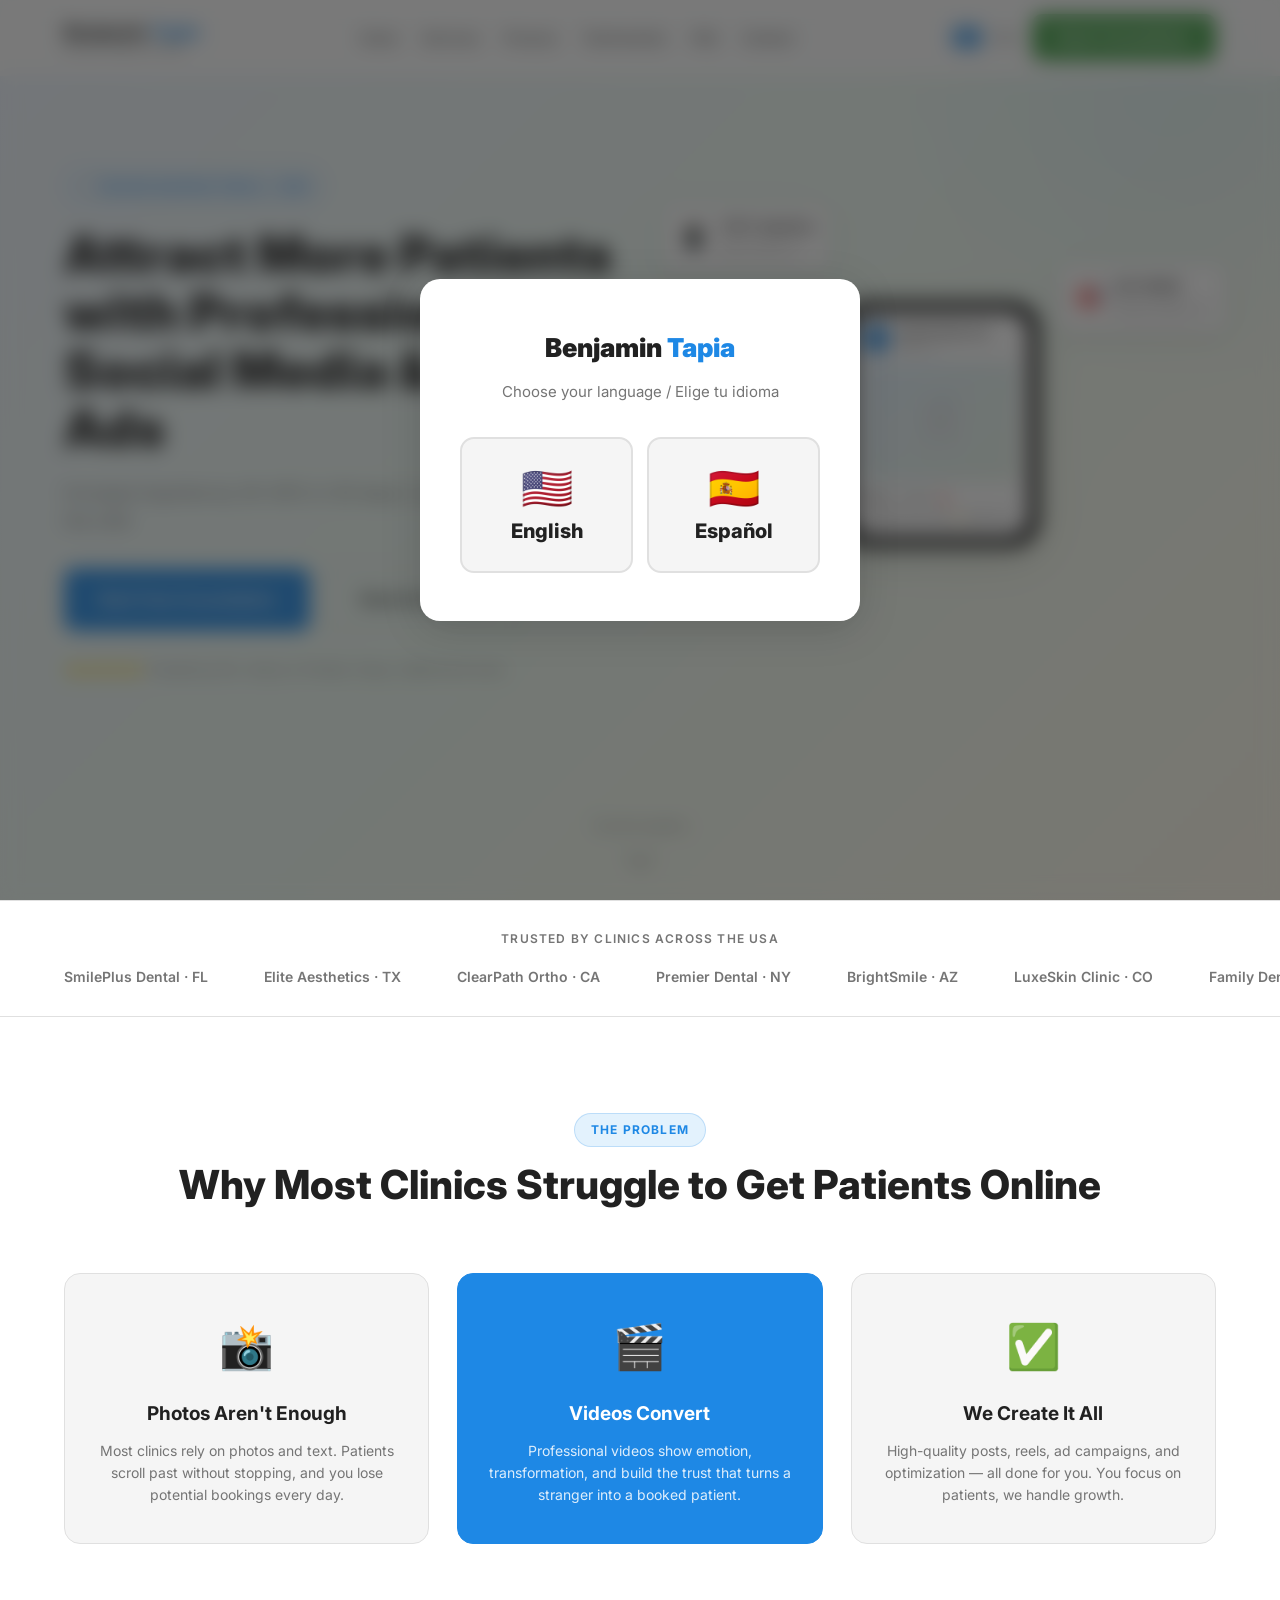
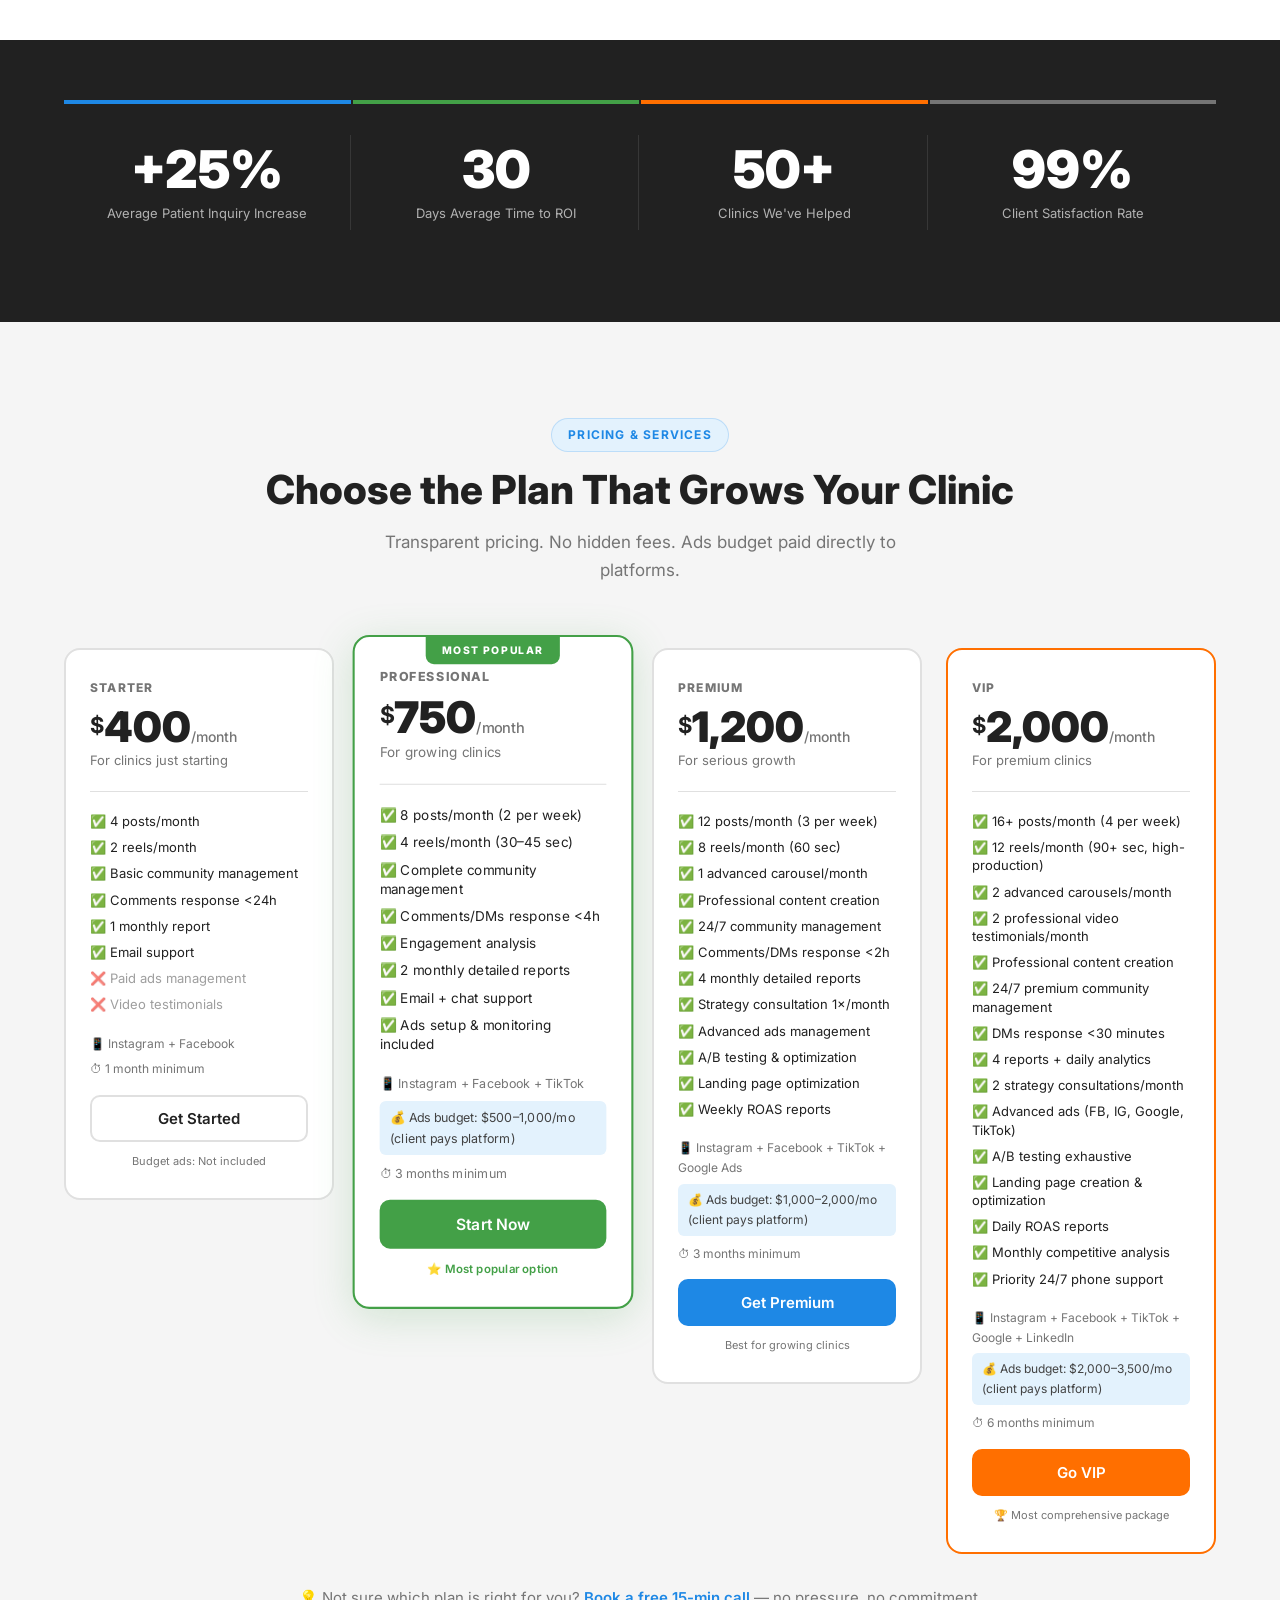
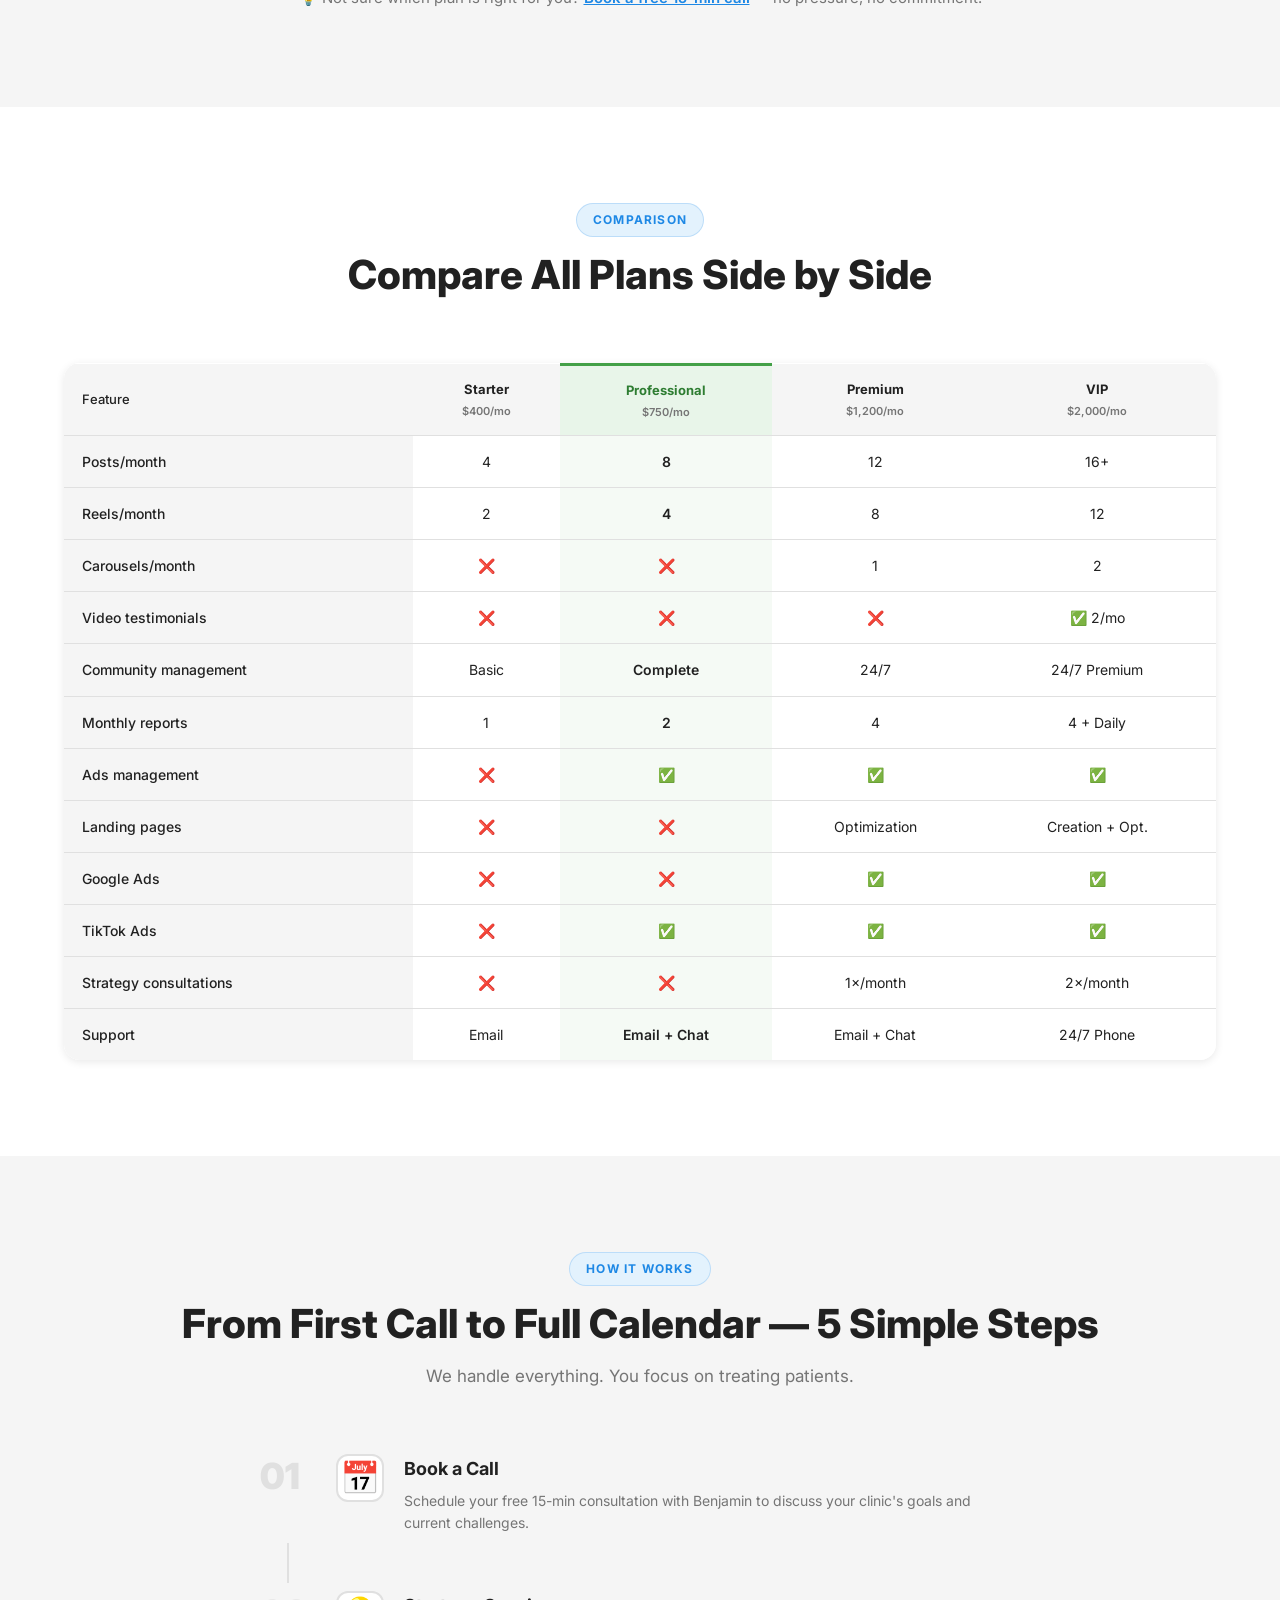
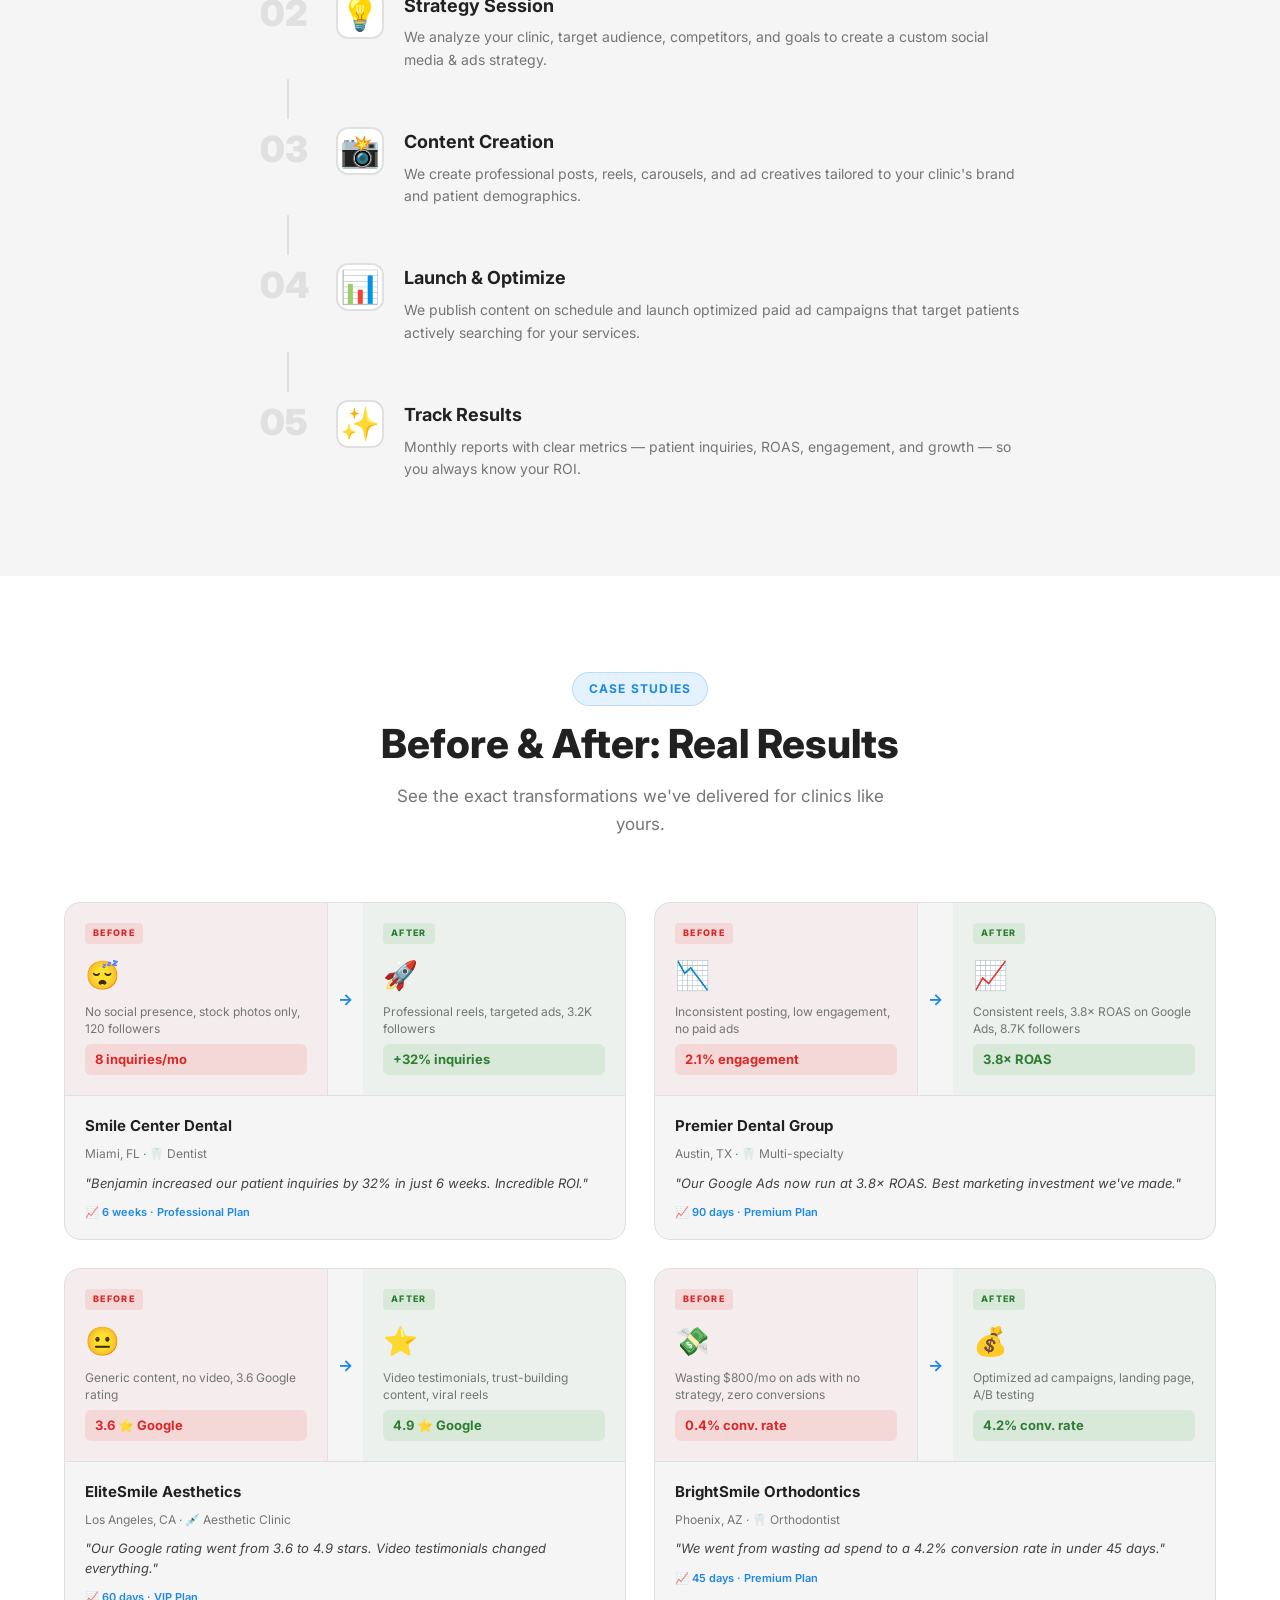
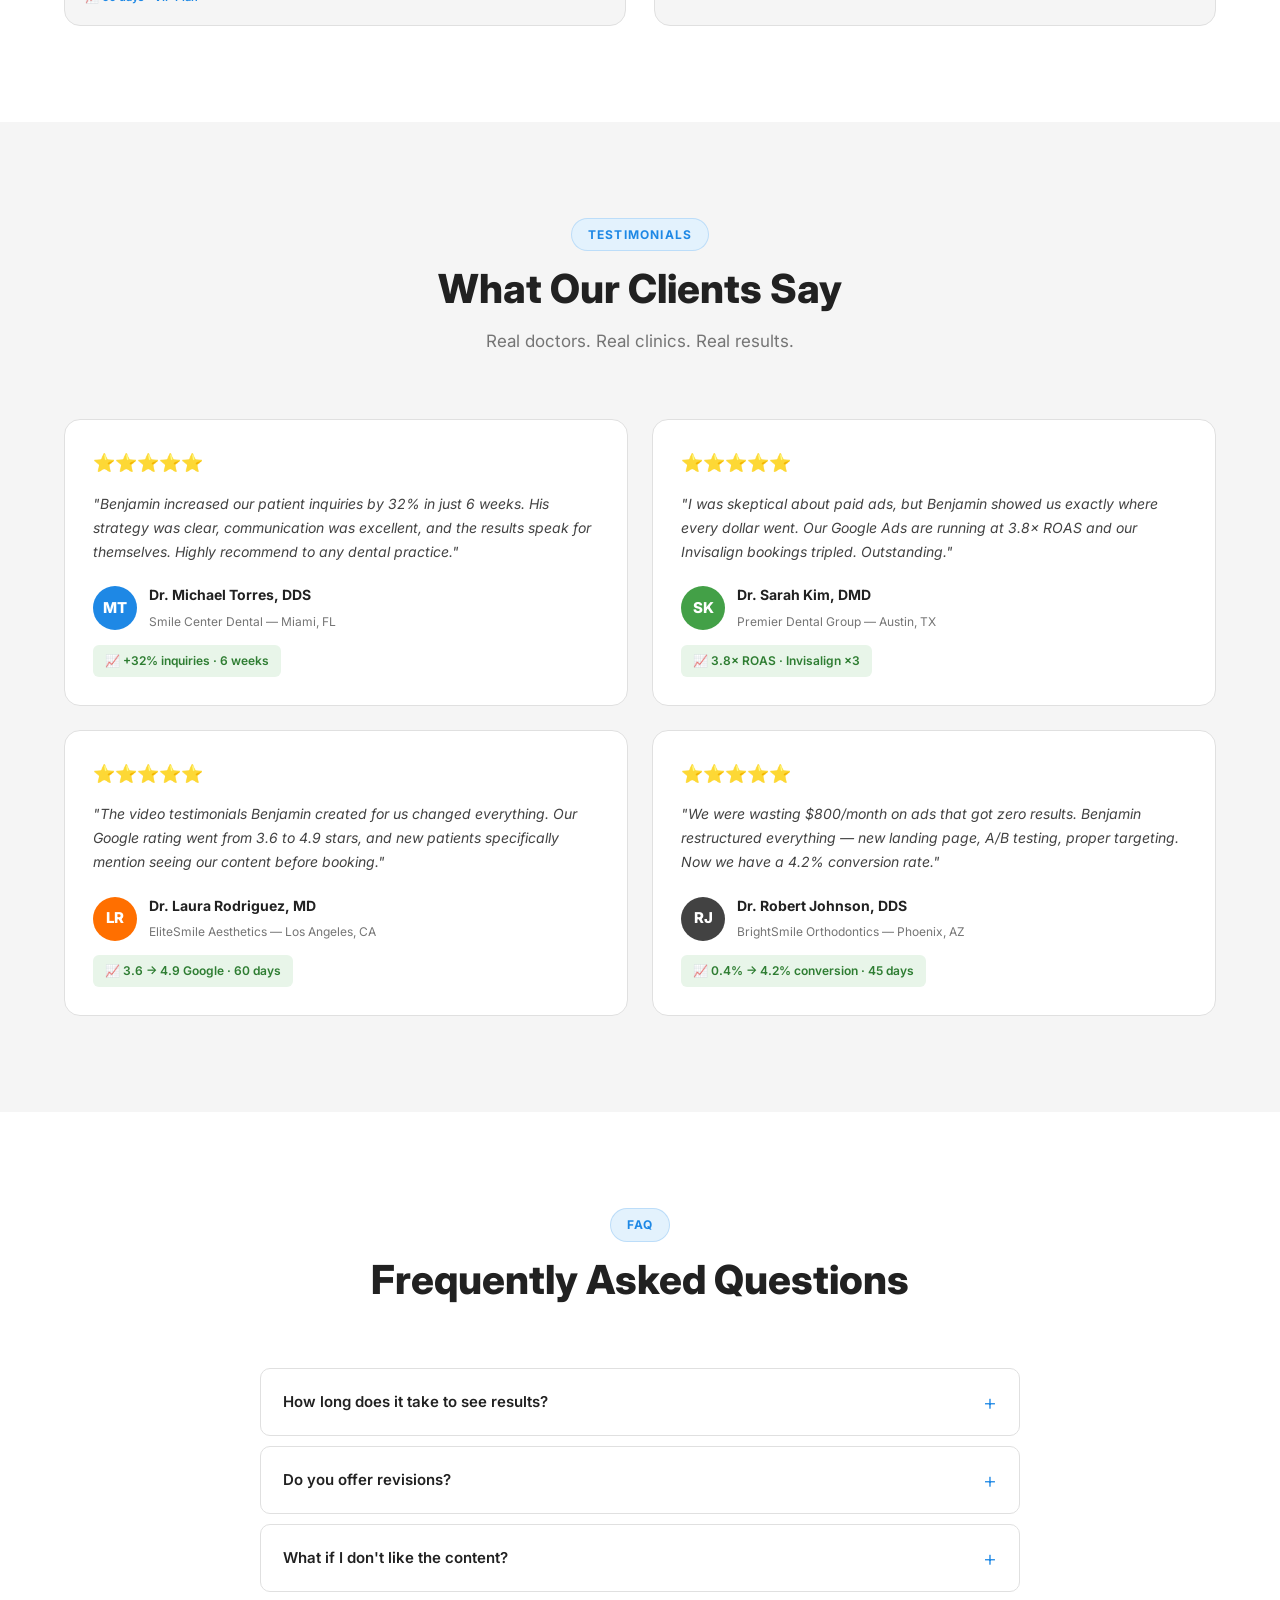
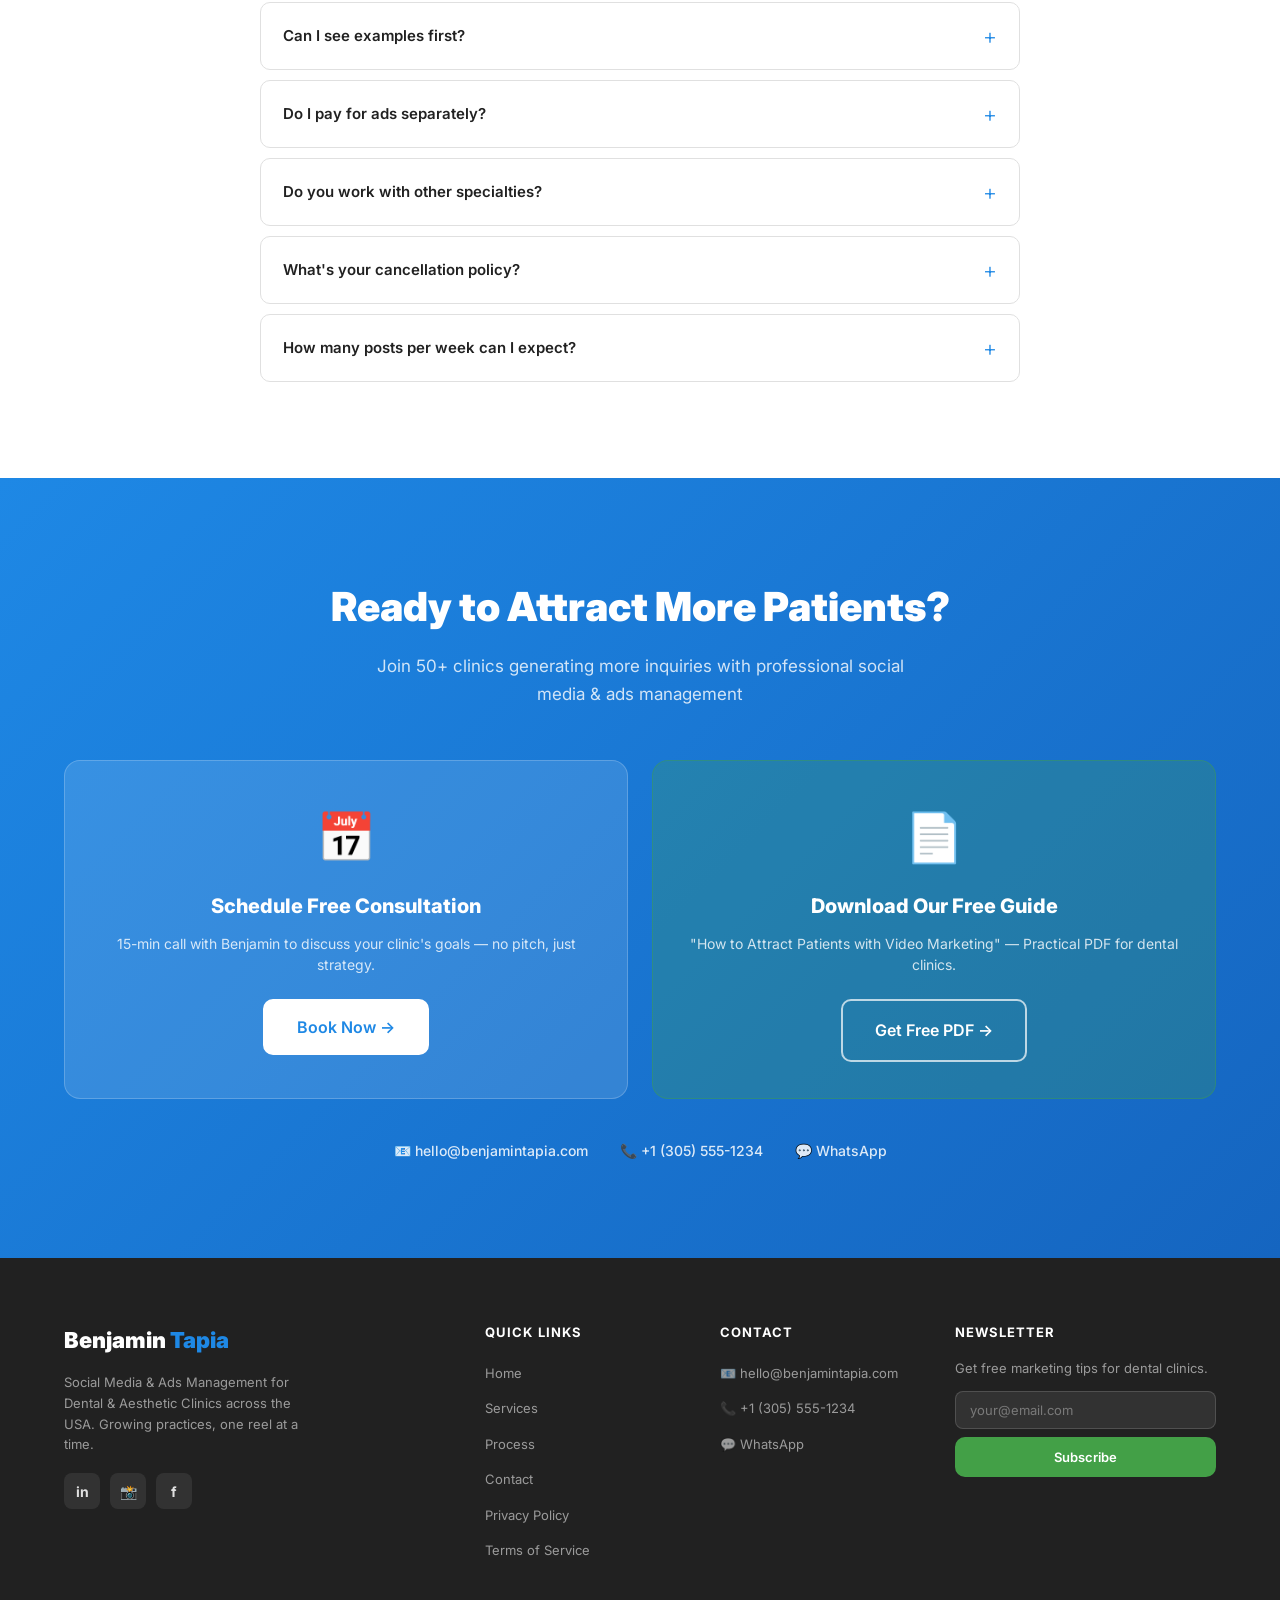
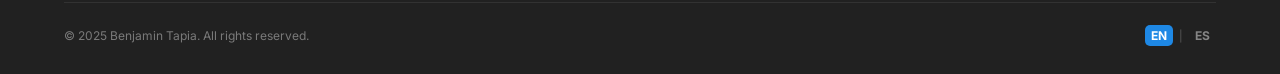
<file: index.html>
<!DOCTYPE html>
<html lang="en">
<head>
  <meta charset="UTF-8" />
  <meta name="viewport" content="width=device-width, initial-scale=1.0" />
  <title>Benjamin Tapia | Social Media & Ads Management for Clinics</title>
  <meta name="description" content="Professional social media management and paid ads for dental & aesthetic clinics in USA. Increase patient inquiries by 25-30% in 30 days." />
  <meta name="keywords" content="dental marketing, social media management, paid ads, dental clinic, aesthetic clinic, USA, Facebook ads, Instagram ads, Google ads" />
  <meta property="og:title" content="Benjamin Tapia | Social Media & Ads for Dental Clinics" />
  <meta property="og:description" content="Increase patient inquiries by 25-30% in 30 days. Professional social media & paid ads for dental and aesthetic clinics." />
  <meta property="og:type" content="website" />
  <!-- Google Analytics placeholder -->
  <script async src="https://www.googletagmanager.com/gtag/js?id=GA_MEASUREMENT_ID"></script>
  <script>window.dataLayer=window.dataLayer||[];function gtag(){dataLayer.push(arguments);}gtag('js',new Date());gtag('config','GA_MEASUREMENT_ID');</script>
  <link rel="preconnect" href="https://fonts.googleapis.com" />
  <link rel="preconnect" href="https://fonts.gstatic.com" crossorigin />
  <link href="https://fonts.googleapis.com/css2?family=Inter:wght@400;500;600;700;800;900&display=swap" rel="stylesheet" />
  <link rel="stylesheet" href="styles.css" />
</head>
<body>

  <!-- ===== LANGUAGE MODAL ===== -->
  <div id="langModal" class="lang-modal" role="dialog" aria-modal="true">
    <div class="lang-modal-card">
      <div class="lang-modal-logo">Benjamin <span class="accent">Tapia</span></div>
      <p class="lang-modal-sub">Choose your language / Elige tu idioma</p>
      <div class="lang-options">
        <button class="lang-option" data-lang="en">
          <span class="lang-flag">🇺🇸</span>
          <span class="lang-native">English</span>
        </button>
        <button class="lang-option" data-lang="es">
          <span class="lang-flag">🇪🇸</span>
          <span class="lang-native">Español</span>
        </button>
      </div>
    </div>
  </div>

  <!-- ===== CALENDLY MODAL ===== -->
  <div id="calendlyModal" class="cal-modal" style="display:none">
    <div class="cal-overlay" id="calOverlay"></div>
    <div class="cal-card">
      <button class="cal-close" id="calClose">✕</button>
      <h3 data-i18n="cal.title">Book Your Free 15-Min Consultation</h3>
      <p data-i18n="cal.sub">Schedule a call with Benjamin to discuss your clinic's goals.</p>
      <div class="cal-embed">
        <!-- Replace YOUR_CALENDLY_URL with your actual Calendly link -->
        <div class="cal-placeholder">
          <div class="cal-icon">📅</div>
          <p data-i18n="cal.placeholder">Click below to open Calendly</p>
          <a href="https://calendly.com/benjaminatapia" target="_blank" class="btn btn-green btn-lg" data-i18n="cal.open">Open Calendly →</a>
        </div>
      </div>
    </div>
  </div>

  <!-- ===== NAVBAR ===== -->
  <nav id="navbar">
    <div class="nav-container">
      <a href="#home" class="nav-logo">
        Benjamin <span class="accent">Tapia</span>
        <span class="nav-logo-sub" data-i18n="nav.logoSub">Social Media & Ads</span>
      </a>
      <ul class="nav-links" id="navLinks">
        <li><a href="#home" data-i18n="nav.home">Home</a></li>
        <li><a href="#services" data-i18n="nav.services">Services</a></li>
        <li><a href="#process" data-i18n="nav.process">Process</a></li>
        <li><a href="#testimonials" data-i18n="nav.testimonials">Testimonials</a></li>
        <li><a href="#faq">FAQ</a></li>
        <li><a href="#contact" data-i18n="nav.contact">Contact</a></li>
      </ul>
      <div class="nav-right">
        <div class="lang-toggle">
          <button class="lang-toggle-btn active" data-lang="en">EN</button>
          <span>|</span>
          <button class="lang-toggle-btn" data-lang="es">ES</button>
        </div>
        <button class="btn btn-green" id="navCta" data-i18n="nav.cta">Book Consultation</button>
      </div>
      <button class="hamburger" id="hamburger"><span></span><span></span><span></span></button>
    </div>
  </nav>

  <!-- ===== HERO ===== -->
  <section id="home" class="hero">
    <div class="hero-bg"></div>
    <div class="container hero-inner">
      <div class="hero-text">
        <div class="hero-badge animate-fade-up" data-i18n="hero.badge">🦷 Dental & Aesthetic Clinics — USA</div>
        <h1 class="animate-fade-up delay-1" data-i18n="hero.h1">Attract More Patients with Professional Social Media &amp; Paid Ads</h1>
        <p class="hero-sub animate-fade-up delay-2" data-i18n="hero.sub">Increase inquiries by 25-30% in 30 days | Join 50+ clinics across the USA</p>
        <div class="hero-ctas animate-fade-up delay-3">
          <button class="btn btn-blue btn-lg open-cal" data-i18n="hero.cta1">Start Free Consultation</button>
          <a href="#portfolio" class="btn btn-outline btn-lg" data-i18n="hero.cta2">View Our Results</a>
        </div>
        <div class="hero-trust animate-fade-up delay-4">
          <span>⭐⭐⭐⭐⭐</span>
          <span data-i18n="hero.trust">Trusted by 50+ clinics in Florida, Texas, California & more</span>
        </div>
      </div>
      <div class="hero-visual animate-fade-up delay-2">
        <div class="hero-card-stack">
          <div class="hero-card hc-1">
            <div class="hc-icon">📱</div>
            <div class="hc-text">
              <strong data-i18n="hero.card1t">+32% Inquiries</strong>
              <span data-i18n="hero.card1s">Smile Center, FL</span>
            </div>
          </div>
          <div class="hero-card hc-2">
            <div class="hc-icon">🎯</div>
            <div class="hc-text">
              <strong data-i18n="hero.card2t">3.8× ROAS</strong>
              <span data-i18n="hero.card2s">Premier Dental, TX</span>
            </div>
          </div>
          <div class="hero-card hc-3">
            <div class="hc-icon">⚡</div>
            <div class="hc-text">
              <strong data-i18n="hero.card3t">Results in 14 days</strong>
              <span data-i18n="hero.card3s">EliteSmile, CA</span>
            </div>
          </div>
          <div class="hero-main-visual">
            <div class="phone-mockup">
              <div class="phone-screen">
                <div class="ig-post">
                  <div class="ig-header">
                    <div class="ig-avatar">BT</div>
                    <div>
                      <div class="ig-name">benjamintapia.ads</div>
                      <div class="ig-location">Miami, FL</div>
                    </div>
                  </div>
                  <div class="ig-image">🦷</div>
                  <div class="ig-actions">❤️ 247 &nbsp; 💬 38 &nbsp; 🔖</div>
                  <div class="ig-caption" data-i18n="hero.igCaption">Transform your smile ✨ Book now!</div>
                </div>
              </div>
            </div>
          </div>
        </div>
      </div>
    </div>
    <div class="scroll-indicator">
      <span data-i18n="hero.scroll">Scroll to explore</span>
      <div class="chevron-down"></div>
    </div>
  </section>

  <!-- ===== SOCIAL PROOF BAND ===== -->
  <div class="trust-band">
    <div class="container">
      <p class="trust-label" data-i18n="trust.label">Trusted by clinics across the USA</p>
      <div class="trust-logos">
        <span>SmilePlus Dental · FL</span>
        <span>Elite Aesthetics · TX</span>
        <span>ClearPath Ortho · CA</span>
        <span>Premier Dental · NY</span>
        <span>BrightSmile · AZ</span>
        <span>LuxeSkin Clinic · CO</span>
        <span>Family Dental Care · FL</span>
        <span>SmilePlus Dental · FL</span>
        <span>Elite Aesthetics · TX</span>
        <span>ClearPath Ortho · CA</span>
      </div>
    </div>
  </div>

  <!-- ===== PROBLEM + SOLUTION ===== -->
  <section id="problem" class="section bg-white">
    <div class="container">
      <div class="section-header">
        <span class="section-tag" data-i18n="prob.tag">The Problem</span>
        <h2 data-i18n="prob.h2">Why Most Clinics Struggle to Get Patients Online</h2>
      </div>
      <div class="three-cols">
        <div class="prob-card animate-on-scroll">
          <div class="prob-icon">📸</div>
          <h3 data-i18n="prob.c1.title">Photos Aren't Enough</h3>
          <p data-i18n="prob.c1.body">Most clinics rely on photos and text. Patients scroll past without stopping, and you lose potential bookings every day.</p>
        </div>
        <div class="prob-card highlight animate-on-scroll delay-1">
          <div class="prob-icon">🎬</div>
          <h3 data-i18n="prob.c2.title">Videos Convert</h3>
          <p data-i18n="prob.c2.body">Professional videos show emotion, transformation, and build the trust that turns a stranger into a booked patient.</p>
        </div>
        <div class="prob-card animate-on-scroll delay-2">
          <div class="prob-icon">✅</div>
          <h3 data-i18n="prob.c3.title">We Create It All</h3>
          <p data-i18n="prob.c3.body">High-quality posts, reels, ad campaigns, and optimization — all done for you. You focus on patients, we handle growth.</p>
        </div>
      </div>
    </div>
  </section>

  <!-- ===== STATS ===== -->
  <section class="stats-section">
    <div class="container">
      <div class="stats-grid">
        <div class="stat-box blue animate-on-scroll">
          <div class="stat-num">+25%</div>
          <div class="stat-label" data-i18n="stats.s1">Average Patient Inquiry Increase</div>
        </div>
        <div class="stat-box green animate-on-scroll delay-1">
          <div class="stat-num">30</div>
          <div class="stat-label" data-i18n="stats.s2">Days Average Time to ROI</div>
        </div>
        <div class="stat-box orange animate-on-scroll delay-2">
          <div class="stat-num">50+</div>
          <div class="stat-label" data-i18n="stats.s3">Clinics We've Helped</div>
        </div>
        <div class="stat-box dark animate-on-scroll delay-3">
          <div class="stat-num">99%</div>
          <div class="stat-label" data-i18n="stats.s4">Client Satisfaction Rate</div>
        </div>
      </div>
    </div>
  </section>

  <!-- ===== SERVICES / PACKAGES ===== -->
  <section id="services" class="section bg-light">
    <div class="container">
      <div class="section-header">
        <span class="section-tag" data-i18n="pkg.tag">Pricing & Services</span>
        <h2 data-i18n="pkg.h2">Choose the Plan That Grows Your Clinic</h2>
        <p data-i18n="pkg.sub">Transparent pricing. No hidden fees. Ads budget paid directly to platforms.</p>
      </div>
      <div class="pkg-grid">

        <!-- STARTER -->
        <div class="pkg-card animate-on-scroll">
          <div class="pkg-head">
            <div class="pkg-name" data-i18n="pkg.s.name">STARTER</div>
            <div class="pkg-price"><span class="pkg-dollar">$</span>400<span class="pkg-mo">/month</span></div>
            <div class="pkg-desc" data-i18n="pkg.s.desc">For clinics just starting</div>
          </div>
          <ul class="pkg-features">
            <li data-i18n="pkg.s.f1">✅ 4 posts/month</li>
            <li data-i18n="pkg.s.f2">✅ 2 reels/month</li>
            <li data-i18n="pkg.s.f3">✅ Basic community management</li>
            <li data-i18n="pkg.s.f4">✅ Comments response &lt;24h</li>
            <li data-i18n="pkg.s.f5">✅ 1 monthly report</li>
            <li data-i18n="pkg.s.f6">✅ Email support</li>
            <li class="feat-no" data-i18n="pkg.s.f7">❌ Paid ads management</li>
            <li class="feat-no" data-i18n="pkg.s.f8">❌ Video testimonials</li>
          </ul>
          <div class="pkg-platforms" data-i18n="pkg.s.platforms">📱 Instagram + Facebook</div>
          <div class="pkg-contract" data-i18n="pkg.s.contract">⏱ 1 month minimum</div>
          <button class="btn btn-outline w-full open-cal" data-i18n="pkg.s.cta">Get Started</button>
          <div class="pkg-note" data-i18n="pkg.s.note">Budget ads: Not included</div>
        </div>

        <!-- PROFESSIONAL (featured) -->
        <div class="pkg-card featured animate-on-scroll delay-1">
          <div class="pkg-ribbon" data-i18n="pkg.p.ribbon">MOST POPULAR</div>
          <div class="pkg-head">
            <div class="pkg-name" data-i18n="pkg.p.name">PROFESSIONAL</div>
            <div class="pkg-price"><span class="pkg-dollar">$</span>750<span class="pkg-mo">/month</span></div>
            <div class="pkg-desc" data-i18n="pkg.p.desc">For growing clinics</div>
          </div>
          <ul class="pkg-features">
            <li data-i18n="pkg.p.f1">✅ 8 posts/month (2 per week)</li>
            <li data-i18n="pkg.p.f2">✅ 4 reels/month (30–45 sec)</li>
            <li data-i18n="pkg.p.f3">✅ Complete community management</li>
            <li data-i18n="pkg.p.f4">✅ Comments/DMs response &lt;4h</li>
            <li data-i18n="pkg.p.f5">✅ Engagement analysis</li>
            <li data-i18n="pkg.p.f6">✅ 2 monthly detailed reports</li>
            <li data-i18n="pkg.p.f7">✅ Email + chat support</li>
            <li data-i18n="pkg.p.f8">✅ Ads setup &amp; monitoring included</li>
          </ul>
          <div class="pkg-platforms" data-i18n="pkg.p.platforms">📱 Instagram + Facebook + TikTok</div>
          <div class="pkg-ads" data-i18n="pkg.p.ads">💰 Ads budget: $500–1,000/mo (client pays platform)</div>
          <div class="pkg-contract" data-i18n="pkg.p.contract">⏱ 3 months minimum</div>
          <button class="btn btn-green w-full open-cal" data-i18n="pkg.p.cta">Start Now</button>
          <div class="pkg-note green-note" data-i18n="pkg.p.note">⭐ Most popular option</div>
        </div>

        <!-- PREMIUM -->
        <div class="pkg-card animate-on-scroll delay-2">
          <div class="pkg-head">
            <div class="pkg-name" data-i18n="pkg.pr.name">PREMIUM</div>
            <div class="pkg-price"><span class="pkg-dollar">$</span>1,200<span class="pkg-mo">/month</span></div>
            <div class="pkg-desc" data-i18n="pkg.pr.desc">For serious growth</div>
          </div>
          <ul class="pkg-features">
            <li data-i18n="pkg.pr.f1">✅ 12 posts/month (3 per week)</li>
            <li data-i18n="pkg.pr.f2">✅ 8 reels/month (60 sec)</li>
            <li data-i18n="pkg.pr.f3">✅ 1 advanced carousel/month</li>
            <li data-i18n="pkg.pr.f4">✅ Professional content creation</li>
            <li data-i18n="pkg.pr.f5">✅ 24/7 community management</li>
            <li data-i18n="pkg.pr.f6">✅ Comments/DMs response &lt;2h</li>
            <li data-i18n="pkg.pr.f7">✅ 4 monthly detailed reports</li>
            <li data-i18n="pkg.pr.f8">✅ Strategy consultation 1×/month</li>
            <li data-i18n="pkg.pr.f9">✅ Advanced ads management</li>
            <li data-i18n="pkg.pr.f10">✅ A/B testing &amp; optimization</li>
            <li data-i18n="pkg.pr.f11">✅ Landing page optimization</li>
            <li data-i18n="pkg.pr.f12">✅ Weekly ROAS reports</li>
          </ul>
          <div class="pkg-platforms" data-i18n="pkg.pr.platforms">📱 Instagram + Facebook + TikTok + Google Ads</div>
          <div class="pkg-ads" data-i18n="pkg.pr.ads">💰 Ads budget: $1,000–2,000/mo (client pays platform)</div>
          <div class="pkg-contract" data-i18n="pkg.pr.contract">⏱ 3 months minimum</div>
          <button class="btn btn-blue w-full open-cal" data-i18n="pkg.pr.cta">Get Premium</button>
          <div class="pkg-note" data-i18n="pkg.pr.note">Best for growing clinics</div>
        </div>

        <!-- VIP -->
        <div class="pkg-card vip animate-on-scroll delay-3">
          <div class="pkg-head">
            <div class="pkg-name" data-i18n="pkg.v.name">VIP</div>
            <div class="pkg-price"><span class="pkg-dollar">$</span>2,000<span class="pkg-mo">/month</span></div>
            <div class="pkg-desc" data-i18n="pkg.v.desc">For premium clinics</div>
          </div>
          <ul class="pkg-features">
            <li data-i18n="pkg.v.f1">✅ 16+ posts/month (4 per week)</li>
            <li data-i18n="pkg.v.f2">✅ 12 reels/month (90+ sec, high-production)</li>
            <li data-i18n="pkg.v.f3">✅ 2 advanced carousels/month</li>
            <li data-i18n="pkg.v.f4">✅ 2 professional video testimonials/month</li>
            <li data-i18n="pkg.v.f5">✅ Professional content creation</li>
            <li data-i18n="pkg.v.f6">✅ 24/7 premium community management</li>
            <li data-i18n="pkg.v.f7">✅ DMs response &lt;30 minutes</li>
            <li data-i18n="pkg.v.f8">✅ 4 reports + daily analytics</li>
            <li data-i18n="pkg.v.f9">✅ 2 strategy consultations/month</li>
            <li data-i18n="pkg.v.f10">✅ Advanced ads (FB, IG, Google, TikTok)</li>
            <li data-i18n="pkg.v.f11">✅ A/B testing exhaustive</li>
            <li data-i18n="pkg.v.f12">✅ Landing page creation &amp; optimization</li>
            <li data-i18n="pkg.v.f13">✅ Daily ROAS reports</li>
            <li data-i18n="pkg.v.f14">✅ Monthly competitive analysis</li>
            <li data-i18n="pkg.v.f15">✅ Priority 24/7 phone support</li>
          </ul>
          <div class="pkg-platforms" data-i18n="pkg.v.platforms">📱 Instagram + Facebook + TikTok + Google + LinkedIn</div>
          <div class="pkg-ads" data-i18n="pkg.v.ads">💰 Ads budget: $2,000–3,500/mo (client pays platform)</div>
          <div class="pkg-contract" data-i18n="pkg.v.contract">⏱ 6 months minimum</div>
          <button class="btn btn-orange w-full open-cal" data-i18n="pkg.v.cta">Go VIP</button>
          <div class="pkg-note" data-i18n="pkg.v.note">🏆 Most comprehensive package</div>
        </div>

      </div>
      <p class="pkg-bottom-note" data-i18n="pkg.bottomNote">💡 Not sure which plan is right for you? <button class="link-btn open-cal" data-i18n="pkg.chat">Book a free 15-min call</button> — no pressure, no commitment.</p>
    </div>
  </section>

  <!-- ===== COMPARISON TABLE ===== -->
  <section id="compare" class="section bg-white">
    <div class="container">
      <div class="section-header">
        <span class="section-tag" data-i18n="cmp.tag">Comparison</span>
        <h2 data-i18n="cmp.h2">Compare All Plans Side by Side</h2>
      </div>
      <div class="table-scroll">
        <table class="compare-table">
          <thead>
            <tr>
              <th data-i18n="cmp.feature">Feature</th>
              <th data-i18n="cmp.starter">Starter<br/><span class="th-price">$400/mo</span></th>
              <th class="th-featured" data-i18n="cmp.pro">Professional<br/><span class="th-price">$750/mo</span></th>
              <th data-i18n="cmp.premium">Premium<br/><span class="th-price">$1,200/mo</span></th>
              <th data-i18n="cmp.vip">VIP<br/><span class="th-price">$2,000/mo</span></th>
            </tr>
          </thead>
          <tbody>
            <tr><td data-i18n="cmp.r1">Posts/month</td><td>4</td><td class="td-feat">8</td><td>12</td><td>16+</td></tr>
            <tr><td data-i18n="cmp.r2">Reels/month</td><td>2</td><td class="td-feat">4</td><td>8</td><td>12</td></tr>
            <tr><td data-i18n="cmp.r3">Carousels/month</td><td>❌</td><td class="td-feat">❌</td><td>1</td><td>2</td></tr>
            <tr><td data-i18n="cmp.r4">Video testimonials</td><td>❌</td><td class="td-feat">❌</td><td>❌</td><td>✅ 2/mo</td></tr>
            <tr><td data-i18n="cmp.r5">Community management</td><td data-i18n="cmp.basic">Basic</td><td class="td-feat" data-i18n="cmp.complete">Complete</td><td data-i18n="cmp.full247">24/7</td><td data-i18n="cmp.premium247">24/7 Premium</td></tr>
            <tr><td data-i18n="cmp.r6">Monthly reports</td><td>1</td><td class="td-feat">2</td><td>4</td><td data-i18n="cmp.daily">4 + Daily</td></tr>
            <tr><td data-i18n="cmp.r7">Ads management</td><td>❌</td><td class="td-feat">✅</td><td>✅</td><td>✅</td></tr>
            <tr><td data-i18n="cmp.r8">Landing pages</td><td>❌</td><td class="td-feat">❌</td><td data-i18n="cmp.optimization">Optimization</td><td data-i18n="cmp.creation">Creation + Opt.</td></tr>
            <tr><td data-i18n="cmp.r9">Google Ads</td><td>❌</td><td class="td-feat">❌</td><td>✅</td><td>✅</td></tr>
            <tr><td data-i18n="cmp.r10">TikTok Ads</td><td>❌</td><td class="td-feat">✅</td><td>✅</td><td>✅</td></tr>
            <tr><td data-i18n="cmp.r11">Strategy consultations</td><td>❌</td><td class="td-feat">❌</td><td data-i18n="cmp.monthly">1×/month</td><td data-i18n="cmp.bimonthly">2×/month</td></tr>
            <tr><td data-i18n="cmp.r12">Support</td><td>Email</td><td class="td-feat">Email + Chat</td><td>Email + Chat</td><td data-i18n="cmp.phone247">24/7 Phone</td></tr>
          </tbody>
        </table>
      </div>
    </div>
  </section>

  <!-- ===== PROCESS ===== -->
  <section id="process" class="section bg-light">
    <div class="container">
      <div class="section-header">
        <span class="section-tag" data-i18n="proc.tag">How It Works</span>
        <h2 data-i18n="proc.h2">From First Call to Full Calendar — 5 Simple Steps</h2>
        <p data-i18n="proc.sub">We handle everything. You focus on treating patients.</p>
      </div>
      <div class="timeline">
        <div class="tl-item animate-on-scroll">
          <div class="tl-num">01</div>
          <div class="tl-icon">📅</div>
          <div class="tl-body">
            <h3 data-i18n="proc.s1.t">Book a Call</h3>
            <p data-i18n="proc.s1.b">Schedule your free 15-min consultation with Benjamin to discuss your clinic's goals and current challenges.</p>
          </div>
        </div>
        <div class="tl-connector"></div>
        <div class="tl-item animate-on-scroll delay-1">
          <div class="tl-num">02</div>
          <div class="tl-icon">💡</div>
          <div class="tl-body">
            <h3 data-i18n="proc.s2.t">Strategy Session</h3>
            <p data-i18n="proc.s2.b">We analyze your clinic, target audience, competitors, and goals to create a custom social media & ads strategy.</p>
          </div>
        </div>
        <div class="tl-connector"></div>
        <div class="tl-item animate-on-scroll delay-2">
          <div class="tl-num">03</div>
          <div class="tl-icon">📸</div>
          <div class="tl-body">
            <h3 data-i18n="proc.s3.t">Content Creation</h3>
            <p data-i18n="proc.s3.b">We create professional posts, reels, carousels, and ad creatives tailored to your clinic's brand and patient demographics.</p>
          </div>
        </div>
        <div class="tl-connector"></div>
        <div class="tl-item animate-on-scroll delay-3">
          <div class="tl-num">04</div>
          <div class="tl-icon">📊</div>
          <div class="tl-body">
            <h3 data-i18n="proc.s4.t">Launch & Optimize</h3>
            <p data-i18n="proc.s4.b">We publish content on schedule and launch optimized paid ad campaigns that target patients actively searching for your services.</p>
          </div>
        </div>
        <div class="tl-connector"></div>
        <div class="tl-item animate-on-scroll delay-4">
          <div class="tl-num">05</div>
          <div class="tl-icon">✨</div>
          <div class="tl-body">
            <h3 data-i18n="proc.s5.t">Track Results</h3>
            <p data-i18n="proc.s5.b">Monthly reports with clear metrics — patient inquiries, ROAS, engagement, and growth — so you always know your ROI.</p>
          </div>
        </div>
      </div>
    </div>
  </section>

  <!-- ===== PORTFOLIO / BEFORE & AFTER ===== -->
  <section id="portfolio" class="section bg-white">
    <div class="container">
      <div class="section-header">
        <span class="section-tag" data-i18n="port.tag">Case Studies</span>
        <h2 data-i18n="port.h2">Before &amp; After: Real Results</h2>
        <p data-i18n="port.sub">See the exact transformations we've delivered for clinics like yours.</p>
      </div>
      <div class="cases-grid">

        <div class="case-card animate-on-scroll">
          <div class="case-ba">
            <div class="case-side before">
              <span class="ba-pill before-pill" data-i18n="port.before">BEFORE</span>
              <div class="ba-visual">
                <div class="ba-icon-lg">😴</div>
                <p data-i18n="port.c1.before">No social presence, stock photos only, 120 followers</p>
                <div class="ba-metric bad">8 inquiries/mo</div>
              </div>
            </div>
            <div class="case-arrow">→</div>
            <div class="case-side after">
              <span class="ba-pill after-pill" data-i18n="port.after">AFTER</span>
              <div class="ba-visual">
                <div class="ba-icon-lg">🚀</div>
                <p data-i18n="port.c1.after">Professional reels, targeted ads, 3.2K followers</p>
                <div class="ba-metric good">+32% inquiries</div>
              </div>
            </div>
          </div>
          <div class="case-footer">
            <div class="case-info">
              <strong>Smile Center Dental</strong>
              <span>Miami, FL · 🦷 Dentist</span>
            </div>
            <blockquote data-i18n="port.c1.quote">"Benjamin increased our patient inquiries by 32% in just 6 weeks. Incredible ROI."</blockquote>
            <div class="case-tag">📈 6 weeks · Professional Plan</div>
          </div>
        </div>

        <div class="case-card animate-on-scroll delay-1">
          <div class="case-ba">
            <div class="case-side before">
              <span class="ba-pill before-pill" data-i18n="port.before">BEFORE</span>
              <div class="ba-visual">
                <div class="ba-icon-lg">📉</div>
                <p data-i18n="port.c2.before">Inconsistent posting, low engagement, no paid ads</p>
                <div class="ba-metric bad">2.1% engagement</div>
              </div>
            </div>
            <div class="case-arrow">→</div>
            <div class="case-side after">
              <span class="ba-pill after-pill" data-i18n="port.after">AFTER</span>
              <div class="ba-visual">
                <div class="ba-icon-lg">📈</div>
                <p data-i18n="port.c2.after">Consistent reels, 3.8× ROAS on Google Ads, 8.7K followers</p>
                <div class="ba-metric good">3.8× ROAS</div>
              </div>
            </div>
          </div>
          <div class="case-footer">
            <div class="case-info">
              <strong>Premier Dental Group</strong>
              <span>Austin, TX · 🦷 Multi-specialty</span>
            </div>
            <blockquote data-i18n="port.c2.quote">"Our Google Ads now run at 3.8× ROAS. Best marketing investment we've made."</blockquote>
            <div class="case-tag">📈 90 days · Premium Plan</div>
          </div>
        </div>

        <div class="case-card animate-on-scroll delay-2">
          <div class="case-ba">
            <div class="case-side before">
              <span class="ba-pill before-pill" data-i18n="port.before">BEFORE</span>
              <div class="ba-visual">
                <div class="ba-icon-lg">😐</div>
                <p data-i18n="port.c3.before">Generic content, no video, 3.6 Google rating</p>
                <div class="ba-metric bad">3.6 ⭐ Google</div>
              </div>
            </div>
            <div class="case-arrow">→</div>
            <div class="case-side after">
              <span class="ba-pill after-pill" data-i18n="port.after">AFTER</span>
              <div class="ba-visual">
                <div class="ba-icon-lg">⭐</div>
                <p data-i18n="port.c3.after">Video testimonials, trust-building content, viral reels</p>
                <div class="ba-metric good">4.9 ⭐ Google</div>
              </div>
            </div>
          </div>
          <div class="case-footer">
            <div class="case-info">
              <strong>EliteSmile Aesthetics</strong>
              <span>Los Angeles, CA · 💉 Aesthetic Clinic</span>
            </div>
            <blockquote data-i18n="port.c3.quote">"Our Google rating went from 3.6 to 4.9 stars. Video testimonials changed everything."</blockquote>
            <div class="case-tag">📈 60 days · VIP Plan</div>
          </div>
        </div>

        <div class="case-card animate-on-scroll delay-3">
          <div class="case-ba">
            <div class="case-side before">
              <span class="ba-pill before-pill" data-i18n="port.before">BEFORE</span>
              <div class="ba-visual">
                <div class="ba-icon-lg">💸</div>
                <p data-i18n="port.c4.before">Wasting $800/mo on ads with no strategy, zero conversions</p>
                <div class="ba-metric bad">0.4% conv. rate</div>
              </div>
            </div>
            <div class="case-arrow">→</div>
            <div class="case-side after">
              <span class="ba-pill after-pill" data-i18n="port.after">AFTER</span>
              <div class="ba-visual">
                <div class="ba-icon-lg">💰</div>
                <p data-i18n="port.c4.after">Optimized ad campaigns, landing page, A/B testing</p>
                <div class="ba-metric good">4.2% conv. rate</div>
              </div>
            </div>
          </div>
          <div class="case-footer">
            <div class="case-info">
              <strong>BrightSmile Orthodontics</strong>
              <span>Phoenix, AZ · 🦷 Orthodontist</span>
            </div>
            <blockquote data-i18n="port.c4.quote">"We went from wasting ad spend to a 4.2% conversion rate in under 45 days."</blockquote>
            <div class="case-tag">📈 45 days · Premium Plan</div>
          </div>
        </div>

      </div>
    </div>
  </section>

  <!-- ===== TESTIMONIALS ===== -->
  <section id="testimonials" class="section bg-light">
    <div class="container">
      <div class="section-header">
        <span class="section-tag" data-i18n="testi.tag">Testimonials</span>
        <h2 data-i18n="testi.h2">What Our Clients Say</h2>
        <p data-i18n="testi.sub">Real doctors. Real clinics. Real results.</p>
      </div>
      <div class="testi-grid">

        <div class="testi-card animate-on-scroll">
          <div class="testi-stars">⭐⭐⭐⭐⭐</div>
          <blockquote data-i18n="testi.t1.q">"Benjamin increased our patient inquiries by 32% in just 6 weeks. His strategy was clear, communication was excellent, and the results speak for themselves. Highly recommend to any dental practice."</blockquote>
          <div class="testi-author">
            <div class="testi-avatar blue">MT</div>
            <div>
              <strong>Dr. Michael Torres, DDS</strong>
              <span>Smile Center Dental — Miami, FL</span>
            </div>
          </div>
          <div class="testi-result" data-i18n="testi.t1.r">📈 +32% inquiries · 6 weeks</div>
        </div>

        <div class="testi-card animate-on-scroll delay-1">
          <div class="testi-stars">⭐⭐⭐⭐⭐</div>
          <blockquote data-i18n="testi.t2.q">"I was skeptical about paid ads, but Benjamin showed us exactly where every dollar went. Our Google Ads are running at 3.8× ROAS and our Invisalign bookings tripled. Outstanding."</blockquote>
          <div class="testi-author">
            <div class="testi-avatar green">SK</div>
            <div>
              <strong>Dr. Sarah Kim, DMD</strong>
              <span>Premier Dental Group — Austin, TX</span>
            </div>
          </div>
          <div class="testi-result" data-i18n="testi.t2.r">📈 3.8× ROAS · Invisalign ×3</div>
        </div>

        <div class="testi-card animate-on-scroll delay-2">
          <div class="testi-stars">⭐⭐⭐⭐⭐</div>
          <blockquote data-i18n="testi.t3.q">"The video testimonials Benjamin created for us changed everything. Our Google rating went from 3.6 to 4.9 stars, and new patients specifically mention seeing our content before booking."</blockquote>
          <div class="testi-author">
            <div class="testi-avatar orange">LR</div>
            <div>
              <strong>Dr. Laura Rodriguez, MD</strong>
              <span>EliteSmile Aesthetics — Los Angeles, CA</span>
            </div>
          </div>
          <div class="testi-result" data-i18n="testi.t3.r">📈 3.6 → 4.9 Google · 60 days</div>
        </div>

        <div class="testi-card animate-on-scroll delay-3">
          <div class="testi-stars">⭐⭐⭐⭐⭐</div>
          <blockquote data-i18n="testi.t4.q">"We were wasting $800/month on ads that got zero results. Benjamin restructured everything — new landing page, A/B testing, proper targeting. Now we have a 4.2% conversion rate."</blockquote>
          <div class="testi-author">
            <div class="testi-avatar dark">RJ</div>
            <div>
              <strong>Dr. Robert Johnson, DDS</strong>
              <span>BrightSmile Orthodontics — Phoenix, AZ</span>
            </div>
          </div>
          <div class="testi-result" data-i18n="testi.t4.r">📈 0.4% → 4.2% conversion · 45 days</div>
        </div>

      </div>
    </div>
  </section>

  <!-- ===== FAQ ===== -->
  <section id="faq" class="section bg-white">
    <div class="container">
      <div class="section-header">
        <span class="section-tag">FAQ</span>
        <h2 data-i18n="faq.h2">Frequently Asked Questions</h2>
      </div>
      <div class="faq-list">

        <div class="faq-item animate-on-scroll">
          <button class="faq-q"><span data-i18n="faq.q1">How long does it take to see results?</span><span class="faq-icon">+</span></button>
          <div class="faq-a"><p data-i18n="faq.a1">Most clinics see an increase in patient inquiries within 30 days of launching content and ads. Some see results in as little as 2 weeks, especially with paid campaigns running from day one.</p></div>
        </div>

        <div class="faq-item animate-on-scroll delay-1">
          <button class="faq-q"><span data-i18n="faq.q2">Do you offer revisions?</span><span class="faq-icon">+</span></button>
          <div class="faq-a"><p data-i18n="faq.a2">Yes! Professional and Premium packages include 2–3 revisions per piece of content per month. The VIP package includes unlimited revisions to ensure everything is exactly right.</p></div>
        </div>

        <div class="faq-item animate-on-scroll delay-2">
          <button class="faq-q"><span data-i18n="faq.q3">What if I don't like the content?</span><span class="faq-icon">+</span></button>
          <div class="faq-a"><p data-i18n="faq.a3">We offer a 14-day satisfaction guarantee. If you're not satisfied with our work during the first 14 days, we'll revise everything or offer a full refund — no questions asked.</p></div>
        </div>

        <div class="faq-item animate-on-scroll delay-3">
          <button class="faq-q"><span data-i18n="faq.q4">Can I see examples first?</span><span class="faq-icon">+</span></button>
          <div class="faq-a"><p data-i18n="faq.a4">Absolutely! We have a full portfolio of before & after examples, case studies, and sample content. Book a free 15-min call and we'll walk you through everything specific to your specialty.</p></div>
        </div>

        <div class="faq-item animate-on-scroll delay-4">
          <button class="faq-q"><span data-i18n="faq.q5">Do I pay for ads separately?</span><span class="faq-icon">+</span></button>
          <div class="faq-a"><p data-i18n="faq.a5">Yes. The ads budget (Facebook, Instagram, Google, TikTok) is paid directly by you to the platforms. Our management fee covers strategy, creation, setup, optimization, and reporting — not the ad spend itself.</p></div>
        </div>

        <div class="faq-item animate-on-scroll">
          <button class="faq-q"><span data-i18n="faq.q6">Do you work with other specialties?</span><span class="faq-icon">+</span></button>
          <div class="faq-a"><p data-i18n="faq.a6">Our primary focus is dental and aesthetic clinics, but we also work with dermatology, orthopedics, medical spas, and other healthcare practices in the USA.</p></div>
        </div>

        <div class="faq-item animate-on-scroll delay-1">
          <button class="faq-q"><span data-i18n="faq.q7">What's your cancellation policy?</span><span class="faq-icon">+</span></button>
          <div class="faq-a"><p data-i18n="faq.a7">Starter: No minimum commitment, cancel anytime. Professional & Premium: 30-day written notice required. VIP: Must complete the 6-month initial commitment; then month-to-month with 30-day notice.</p></div>
        </div>

        <div class="faq-item animate-on-scroll delay-2">
          <button class="faq-q"><span data-i18n="faq.q8">How many posts per week can I expect?</span><span class="faq-icon">+</span></button>
          <div class="faq-a"><p data-i18n="faq.a8">Starter: ~1/week. Professional: 2/week. Premium: 3/week. VIP: 4/week. Each plan also includes reels every week on top of regular posts — ensuring consistent, high-quality presence across all platforms.</p></div>
        </div>

      </div>
    </div>
  </section>

  <!-- ===== FINAL CTA ===== -->
  <section id="contact" class="section cta-section">
    <div class="container">
      <div class="cta-header">
        <h2 data-i18n="cta.h2">Ready to Attract More Patients?</h2>
        <p data-i18n="cta.sub">Join 50+ clinics generating more inquiries with professional social media &amp; ads management</p>
      </div>
      <div class="cta-two-cols">
        <div class="cta-col cta-col-blue">
          <div class="cta-col-icon">📅</div>
          <h3 data-i18n="cta.c1.title">Schedule Free Consultation</h3>
          <p data-i18n="cta.c1.sub">15-min call with Benjamin to discuss your clinic's goals — no pitch, just strategy.</p>
          <button class="btn btn-white btn-lg open-cal" data-i18n="cta.c1.btn">Book Now →</button>
        </div>
        <div class="cta-col cta-col-green">
          <div class="cta-col-icon">📄</div>
          <h3 data-i18n="cta.c2.title">Download Our Free Guide</h3>
          <p data-i18n="cta.c2.sub">"How to Attract Patients with Video Marketing" — Practical PDF for dental clinics.</p>
          <a href="#" class="btn btn-white-outline btn-lg" data-i18n="cta.c2.btn">Get Free PDF →</a>
        </div>
      </div>
      <div class="contact-direct">
        <div class="contact-item-row">
          <a href="mailto:hello@benjamintapia.com">📧 hello@benjamintapia.com</a>
          <a href="tel:+13055551234">📞 +1 (305) 555-1234</a>
          <a href="https://wa.me/13055551234" target="_blank">💬 WhatsApp</a>
        </div>
      </div>
    </div>
  </section>

  <!-- ===== FOOTER ===== -->
  <footer id="footer">
    <div class="container">
      <div class="footer-top">
        <div class="footer-brand">
          <div class="footer-logo">Benjamin <span class="accent">Tapia</span></div>
          <p data-i18n="footer.brand">Social Media &amp; Ads Management for Dental &amp; Aesthetic Clinics across the USA. Growing practices, one reel at a time.</p>
          <div class="footer-social">
            <a href="#" aria-label="LinkedIn">in</a>
            <a href="#" aria-label="Instagram">📸</a>
            <a href="#" aria-label="Facebook">f</a>
          </div>
        </div>
        <div class="footer-col">
          <h4 data-i18n="footer.h1">Quick Links</h4>
          <ul>
            <li><a href="#home" data-i18n="nav.home">Home</a></li>
            <li><a href="#services" data-i18n="nav.services">Services</a></li>
            <li><a href="#process" data-i18n="nav.process">Process</a></li>
            <li><a href="#contact" data-i18n="nav.contact">Contact</a></li>
            <li><a href="#" data-i18n="footer.privacy">Privacy Policy</a></li>
            <li><a href="#" data-i18n="footer.terms">Terms of Service</a></li>
          </ul>
        </div>
        <div class="footer-col">
          <h4 data-i18n="footer.h2">Contact</h4>
          <ul>
            <li><a href="mailto:hello@benjamintapia.com">📧 hello@benjamintapia.com</a></li>
            <li><a href="tel:+13055551234">📞 +1 (305) 555-1234</a></li>
            <li><a href="https://wa.me/13055551234" target="_blank">💬 WhatsApp</a></li>
          </ul>
        </div>
        <div class="footer-col">
          <h4 data-i18n="footer.h3">Newsletter</h4>
          <p data-i18n="footer.newsub">Get free marketing tips for dental clinics.</p>
          <form class="footer-form" id="newsletterForm">
            <input type="email" placeholder="your@email.com" required data-i18n-ph="footer.ph" />
            <button type="submit" class="btn btn-green" data-i18n="footer.subscribe">Subscribe</button>
          </form>
        </div>
      </div>
      <div class="footer-bottom">
        <p data-i18n="footer.copy">© 2025 Benjamin Tapia. All rights reserved.</p>
        <div class="footer-lang">
          <button class="lang-toggle-btn active" data-lang="en">EN</button>
          <span>|</span>
          <button class="lang-toggle-btn" data-lang="es">ES</button>
        </div>
      </div>
    </div>
  </footer>

  <script src="script.js"></script>
</body>
</html>
</file>
<file: styles.css>
/* ===== RESET & BASE ===== */
*, *::before, *::after { box-sizing: border-box; margin: 0; padding: 0; }

:root {
  --blue:    #1E88E5;
  --blue-d:  #1565C0;
  --blue-l:  #E3F2FD;
  --green:   #43A047;
  --green-d: #2E7D32;
  --green-l: #E8F5E9;
  --orange:  #FF6F00;
  --orange-l:#FFF3E0;
  --dark:    #212121;
  --dark-2:  #424242;
  --gray:    #757575;
  --border:  #E0E0E0;
  --bg:      #F5F5F5;
  --white:   #FFFFFF;
  --radius:  10px;
  --radius-lg: 16px;
  --shadow:  0 2px 8px rgba(0,0,0,0.09);
  --shadow-md: 0 4px 20px rgba(0,0,0,0.12);
  --shadow-lg: 0 8px 40px rgba(0,0,0,0.15);
  --tr: 0.3s ease;
}

html { scroll-behavior: smooth; font-size: 16px; }
body {
  font-family: 'Inter', 'Segoe UI', Tahoma, Geneva, Verdana, sans-serif;
  background: var(--white);
  color: var(--dark);
  line-height: 1.65;
  overflow-x: hidden;
}
.container { max-width: 1200px; margin: 0 auto; padding: 0 24px; }
a { color: inherit; text-decoration: none; }
img { max-width: 100%; }

/* ===== BUTTONS ===== */
.btn {
  display: inline-flex; align-items: center; justify-content: center; gap: 8px;
  padding: 12px 24px; border-radius: var(--radius); font-weight: 600;
  font-size: 15px; cursor: pointer; border: 2px solid transparent;
  transition: var(--tr); white-space: nowrap; font-family: inherit;
}
.btn-lg { padding: 16px 32px; font-size: 16px; }
.btn-blue   { background: var(--blue);   color: #fff; border-color: var(--blue); }
.btn-blue:hover   { background: var(--blue-d); border-color: var(--blue-d); transform: translateY(-2px); box-shadow: 0 6px 20px rgba(30,136,229,.3); }
.btn-green  { background: var(--green);  color: #fff; border-color: var(--green); }
.btn-green:hover  { background: var(--green-d); border-color: var(--green-d); transform: translateY(-2px); box-shadow: 0 6px 20px rgba(67,160,71,.3); }
.btn-orange { background: var(--orange); color: #fff; border-color: var(--orange); }
.btn-orange:hover { background: #e65100; border-color: #e65100; transform: translateY(-2px); box-shadow: 0 6px 20px rgba(255,111,0,.3); }
.btn-outline { background: transparent; color: var(--dark); border-color: var(--border); }
.btn-outline:hover { border-color: var(--blue); color: var(--blue); transform: translateY(-2px); }
.btn-white  { background: #fff; color: var(--blue); border-color: #fff; }
.btn-white:hover  { background: var(--blue-l); transform: translateY(-2px); }
.btn-white-outline { background: transparent; color: #fff; border-color: rgba(255,255,255,.7); }
.btn-white-outline:hover { background: rgba(255,255,255,.12); transform: translateY(-2px); }
.w-full { width: 100%; }
.link-btn { background: none; border: none; cursor: pointer; color: var(--blue); font-family: inherit; font-size: inherit; font-weight: 600; text-decoration: underline; padding: 0; }
.link-btn:hover { color: var(--blue-d); }
.accent { color: var(--blue); }

/* ===== SECTIONS ===== */
.section { padding: 96px 0; }
.bg-white { background: var(--white); }
.bg-light  { background: var(--bg); }

.section-header { text-align: center; margin-bottom: 64px; }
.section-tag {
  display: inline-block; background: var(--blue-l); color: var(--blue);
  border: 1px solid rgba(30,136,229,.2); padding: 6px 16px;
  border-radius: 100px; font-size: 12px; font-weight: 700;
  text-transform: uppercase; letter-spacing: .1em; margin-bottom: 14px;
}
.section-header h2 { font-size: clamp(26px, 4vw, 40px); font-weight: 800; line-height: 1.2; margin-bottom: 14px; }
.section-header p  { color: var(--gray); font-size: 17px; max-width: 540px; margin: 0 auto; }

/* ===== ANIMATIONS ===== */
.animate-fade-up { opacity: 0; transform: translateY(28px); animation: fadeUp .7s forwards; }
.delay-1 { animation-delay: .15s; } .delay-2 { animation-delay: .3s; }
.delay-3 { animation-delay: .45s; } .delay-4 { animation-delay: .6s; }
@keyframes fadeUp { to { opacity:1; transform:translateY(0); } }

.animate-on-scroll { opacity: 0; transform: translateY(36px); transition: opacity .6s ease, transform .6s ease; }
.animate-on-scroll.visible { opacity: 1; transform: translateY(0); }
.animate-on-scroll.delay-1 { transition-delay: .1s; }
.animate-on-scroll.delay-2 { transition-delay: .2s; }
.animate-on-scroll.delay-3 { transition-delay: .3s; }
.animate-on-scroll.delay-4 { transition-delay: .4s; }

/* ===== LANGUAGE MODAL ===== */
.lang-modal {
  position: fixed; inset: 0; z-index: 9999;
  background: rgba(33,33,33,.6); backdrop-filter: blur(10px);
  display: flex; align-items: center; justify-content: center; padding: 24px;
  transition: opacity .35s ease;
}
.lang-modal.hiding { opacity: 0; pointer-events: none; }
.lang-modal-card {
  background: var(--white); border-radius: 20px;
  padding: 48px 40px; max-width: 440px; width: 100%;
  text-align: center; box-shadow: var(--shadow-lg);
  animation: popIn .4s cubic-bezier(.34,1.56,.64,1) forwards;
}
@keyframes popIn { from { opacity:0; transform:scale(.88) translateY(16px); } to { opacity:1; transform:scale(1) translateY(0); } }
.lang-modal-logo  { font-size: 26px; font-weight: 900; margin-bottom: 10px; }
.lang-modal-sub   { color: var(--gray); font-size: 15px; margin-bottom: 32px; }
.lang-options     { display: flex; gap: 14px; }
.lang-option {
  flex: 1; display: flex; flex-direction: column; align-items: center; gap: 10px;
  padding: 28px 16px; background: var(--bg); border: 2px solid var(--border);
  border-radius: 14px; cursor: pointer; transition: var(--tr); font-family: inherit; color: var(--dark);
}
.lang-option:hover { border-color: var(--blue); background: var(--blue-l); transform: translateY(-4px); box-shadow: var(--shadow-md); }
.lang-flag   { font-size: 42px; line-height: 1; }
.lang-native { font-size: 20px; font-weight: 800; }

/* ===== CALENDLY MODAL ===== */
.cal-modal { position: fixed; inset: 0; z-index: 9998; display: flex; align-items: center; justify-content: center; padding: 24px; }
.cal-overlay { position: absolute; inset: 0; background: rgba(33,33,33,.65); backdrop-filter: blur(8px); }
.cal-card {
  position: relative; background: var(--white); border-radius: 20px;
  padding: 40px 36px; max-width: 520px; width: 100%;
  box-shadow: var(--shadow-lg); animation: popIn .35s cubic-bezier(.34,1.56,.64,1) forwards;
}
.cal-close {
  position: absolute; top: 16px; right: 16px; background: var(--bg);
  border: none; border-radius: 50%; width: 32px; height: 32px; cursor: pointer;
  font-size: 14px; font-weight: 700; color: var(--gray); transition: var(--tr);
}
.cal-close:hover { background: var(--border); color: var(--dark); }
.cal-card h3 { font-size: 22px; font-weight: 800; margin-bottom: 8px; }
.cal-card > p { color: var(--gray); font-size: 15px; margin-bottom: 28px; }
.cal-placeholder { text-align: center; padding: 32px 0; }
.cal-icon { font-size: 52px; margin-bottom: 14px; }
.cal-placeholder p { color: var(--gray); margin-bottom: 20px; }

/* ===== NAVBAR ===== */
#navbar {
  position: fixed; top: 0; width: 100%; z-index: 1000;
  background: rgba(255,255,255,.92); backdrop-filter: blur(16px);
  border-bottom: 1px solid transparent; padding: 14px 0;
  transition: var(--tr);
}
#navbar.scrolled {
  border-bottom-color: var(--border);
  box-shadow: 0 2px 12px rgba(0,0,0,.07);
  padding: 10px 0;
}
.nav-container {
  display: flex; align-items: center; justify-content: space-between;
  max-width: 1200px; margin: 0 auto; padding: 0 24px; gap: 16px;
}
.nav-logo { font-size: 18px; font-weight: 800; line-height: 1.1; }
.nav-logo-sub { display: block; font-size: 10px; font-weight: 500; color: var(--gray); text-transform: uppercase; letter-spacing: .08em; }
.nav-links { display: flex; list-style: none; gap: 24px; }
.nav-links a { font-size: 14px; font-weight: 500; color: var(--dark-2); transition: color var(--tr); }
.nav-links a:hover { color: var(--blue); }
.nav-right { display: flex; align-items: center; gap: 12px; }
.lang-toggle { display: flex; align-items: center; gap: 4px; font-size: 12px; color: var(--gray); }
.lang-toggle-btn {
  background: none; border: none; cursor: pointer; font-family: inherit;
  font-size: 12px; font-weight: 700; color: var(--gray); padding: 3px 6px;
  border-radius: 5px; transition: var(--tr);
}
.lang-toggle-btn.active { background: var(--blue); color: #fff; }
.lang-toggle-btn:hover:not(.active) { color: var(--dark); }
.hamburger { display: none; flex-direction: column; gap: 5px; background: none; border: none; cursor: pointer; padding: 4px; }
.hamburger span { display: block; width: 22px; height: 2px; background: var(--dark); border-radius: 2px; transition: var(--tr); }

/* ===== HERO ===== */
.hero {
  min-height: 100vh; display: flex; flex-direction: column;
  align-items: stretch; padding: 100px 0 0; position: relative; overflow: hidden;
}
.hero-bg {
  position: absolute; inset: 0; z-index: 0;
  background: linear-gradient(135deg, #EFF6FF 0%, #F0FDF4 50%, #FFFBEB 100%);
}
.hero-bg::before {
  content: ''; position: absolute; top: -200px; right: -200px;
  width: 600px; height: 600px; border-radius: 50%;
  background: radial-gradient(circle, rgba(30,136,229,.08) 0%, transparent 70%);
}
.hero-inner {
  flex: 1; display: grid; grid-template-columns: 1fr 1fr;
  gap: 48px; align-items: center; padding-top: 32px; padding-bottom: 80px;
  position: relative; z-index: 1;
}
.hero-badge {
  display: inline-block; background: var(--blue-l); color: var(--blue);
  border: 1px solid rgba(30,136,229,.25); padding: 7px 16px;
  border-radius: 100px; font-size: 13px; font-weight: 600; margin-bottom: 20px;
}
.hero-text h1 {
  font-size: clamp(30px, 4.5vw, 52px); font-weight: 900;
  line-height: 1.12; margin-bottom: 20px; color: var(--dark);
}
.hero-sub { font-size: 18px; color: var(--gray); margin-bottom: 32px; line-height: 1.6; }
.hero-ctas { display: flex; gap: 14px; flex-wrap: wrap; margin-bottom: 28px; }
.hero-trust { font-size: 13px; color: var(--gray); }

/* Hero visual */
.hero-visual { position: relative; height: 480px; }
.hero-card-stack { position: relative; width: 100%; height: 100%; }
.hero-card {
  position: absolute; display: flex; align-items: center; gap: 10px;
  background: var(--white); border-radius: 12px; padding: 12px 16px;
  box-shadow: var(--shadow-md); font-size: 13px; z-index: 2;
  animation: float 3s ease-in-out infinite;
}
.hc-1 { top: 20px;  left: 0;   animation-delay: 0s; }
.hc-2 { top: 80px;  right: -10px; animation-delay: .8s; }
.hc-3 { bottom: 80px; left: -10px; animation-delay: 1.6s; }
@keyframes float { 0%,100% { transform: translateY(0); } 50% { transform: translateY(-8px); } }
.hc-icon { font-size: 22px; }
.hc-text strong { display: block; font-weight: 700; color: var(--dark); }
.hc-text span   { color: var(--gray); font-size: 11px; }
.hero-main-visual {
  position: absolute; top: 50%; left: 50%; transform: translate(-50%,-50%);
  z-index: 1;
}
.phone-mockup {
  width: 200px; background: var(--dark); border-radius: 28px;
  padding: 12px; box-shadow: var(--shadow-lg);
}
.phone-screen { background: #fff; border-radius: 20px; overflow: hidden; }
.ig-post { padding: 10px; }
.ig-header { display: flex; align-items: center; gap: 8px; margin-bottom: 8px; }
.ig-avatar { width: 28px; height: 28px; border-radius: 50%; background: var(--blue); color: #fff; font-size: 10px; font-weight: 700; display: flex; align-items: center; justify-content: center; flex-shrink: 0; }
.ig-name     { font-size: 10px; font-weight: 700; }
.ig-location { font-size: 9px; color: var(--gray); }
.ig-image    { height: 120px; background: linear-gradient(135deg, var(--blue-l), var(--green-l)); border-radius: 8px; display: flex; align-items: center; justify-content: center; font-size: 48px; margin-bottom: 8px; }
.ig-actions  { font-size: 10px; margin-bottom: 4px; color: var(--dark-2); }
.ig-caption  { font-size: 9px; color: var(--dark-2); }

.scroll-indicator {
  text-align: center; padding: 20px 0 36px;
  display: flex; flex-direction: column; align-items: center; gap: 8px;
  font-size: 12px; color: var(--gray); position: relative; z-index: 1;
}
.chevron-down {
  width: 20px; height: 20px; border-right: 2px solid var(--gray);
  border-bottom: 2px solid var(--gray); transform: rotate(45deg);
  animation: bounce .9s ease-in-out infinite;
}
@keyframes bounce { 0%,100% { transform: rotate(45deg) translateY(0); } 50% { transform: rotate(45deg) translateY(5px); } }

/* ===== TRUST BAND ===== */
.trust-band {
  background: var(--white); border-top: 1px solid var(--border);
  border-bottom: 1px solid var(--border); padding: 28px 0; overflow: hidden;
}
.trust-label { text-align: center; font-size: 12px; font-weight: 600; color: var(--gray); text-transform: uppercase; letter-spacing: .1em; margin-bottom: 16px; }
.trust-logos { display: flex; gap: 56px; animation: scrollLogos 22s linear infinite; width: max-content; }
.trust-logos span { font-size: 14px; font-weight: 600; color: var(--gray); white-space: nowrap; }
@keyframes scrollLogos { from { transform:translateX(0); } to { transform:translateX(-50%); } }

/* ===== PROBLEM/SOLUTION ===== */
.three-cols { display: grid; grid-template-columns: repeat(3, 1fr); gap: 28px; }
.prob-card {
  background: var(--bg); border: 1px solid var(--border); border-radius: var(--radius-lg);
  padding: 36px 28px; text-align: center; transition: var(--tr);
}
.prob-card:hover { transform: translateY(-6px); box-shadow: var(--shadow-md); border-color: var(--blue); }
.prob-card.highlight { background: var(--blue); border-color: var(--blue); color: #fff; }
.prob-card.highlight h3, .prob-card.highlight p { color: #fff; }
.prob-icon { font-size: 44px; margin-bottom: 16px; }
.prob-card h3 { font-size: 19px; font-weight: 700; margin-bottom: 10px; }
.prob-card p  { font-size: 14px; color: var(--gray); line-height: 1.6; }
.prob-card.highlight p { color: rgba(255,255,255,.85); }

/* ===== STATS ===== */
.stats-section { background: var(--dark); padding: 60px 0; }
.stats-grid { display: grid; grid-template-columns: repeat(4, 1fr); gap: 2px; }
.stat-box {
  padding: 40px 24px; text-align: center; position: relative;
}
.stat-box::after { content: ''; position: absolute; right: 0; top: 20%; height: 60%; width: 1px; background: rgba(255,255,255,.1); }
.stat-box:last-child::after { display: none; }
.stat-box.blue   { border-top: 4px solid var(--blue); }
.stat-box.green  { border-top: 4px solid var(--green); }
.stat-box.orange { border-top: 4px solid var(--orange); }
.stat-box.dark   { border-top: 4px solid var(--gray); }
.stat-num  { font-size: clamp(36px, 5vw, 52px); font-weight: 900; color: #fff; line-height: 1; margin-bottom: 8px; }
.stat-label{ font-size: 13px; color: rgba(255,255,255,.65); line-height: 1.4; }

/* ===== PACKAGES ===== */
.pkg-grid { display: grid; grid-template-columns: repeat(4, 1fr); gap: 24px; align-items: start; margin-bottom: 32px; }
.pkg-card {
  background: var(--white); border: 2px solid var(--border);
  border-radius: var(--radius-lg); padding: 28px 24px; transition: var(--tr);
  position: relative;
}
.pkg-card:hover { transform: translateY(-6px); box-shadow: var(--shadow-lg); border-color: var(--blue); }
.pkg-card.featured {
  border-color: var(--green); transform: scale(1.04);
  box-shadow: 0 8px 40px rgba(67,160,71,.2);
}
.pkg-card.featured:hover { transform: scale(1.04) translateY(-6px); }
.pkg-card.vip { border-color: var(--orange); }
.pkg-card.vip:hover { border-color: var(--orange); box-shadow: 0 8px 40px rgba(255,111,0,.18); }
.pkg-ribbon {
  position: absolute; top: -1px; left: 50%; transform: translateX(-50%);
  background: var(--green); color: #fff; font-size: 10px; font-weight: 800;
  letter-spacing: .12em; padding: 5px 16px; border-radius: 0 0 8px 8px;
}
.pkg-name  { font-size: 12px; font-weight: 800; text-transform: uppercase; letter-spacing: .1em; color: var(--gray); margin-bottom: 8px; }
.pkg-price { font-size: 42px; font-weight: 900; color: var(--dark); line-height: 1; margin-bottom: 2px; }
.pkg-dollar{ font-size: 22px; font-weight: 700; vertical-align: top; margin-top: 8px; display: inline-block; }
.pkg-mo    { font-size: 14px; font-weight: 500; color: var(--gray); }
.pkg-desc  { font-size: 13px; color: var(--gray); margin-bottom: 20px; padding-bottom: 20px; border-bottom: 1px solid var(--border); }
.pkg-features { list-style: none; margin-bottom: 20px; display: flex; flex-direction: column; gap: 8px; }
.pkg-features li { font-size: 13px; color: var(--dark); line-height: 1.4; }
.pkg-features li.feat-no { color: var(--gray); opacity: .7; }
.pkg-head { margin-bottom: 20px; }
.pkg-platforms { font-size: 12px; color: var(--gray); margin-bottom: 6px; }
.pkg-ads      { font-size: 12px; color: var(--dark-2); background: var(--blue-l); border-radius: 6px; padding: 6px 10px; margin-bottom: 8px; }
.pkg-contract { font-size: 12px; color: var(--gray); margin-bottom: 16px; }
.pkg-note     { font-size: 11px; color: var(--gray); text-align: center; margin-top: 10px; }
.pkg-note.green-note { color: var(--green); font-weight: 600; }
.pkg-bottom-note { text-align: center; font-size: 15px; color: var(--gray); }

/* ===== COMPARISON TABLE ===== */
.table-scroll { overflow-x: auto; -webkit-overflow-scrolling: touch; border-radius: var(--radius-lg); box-shadow: var(--shadow); }
.compare-table { width: 100%; border-collapse: collapse; background: var(--white); min-width: 620px; }
.compare-table th, .compare-table td {
  padding: 14px 18px; text-align: center; border-bottom: 1px solid var(--border);
  font-size: 14px;
}
.compare-table th { background: var(--bg); font-weight: 700; font-size: 13px; }
.compare-table th:first-child, .compare-table td:first-child { text-align: left; font-weight: 500; background: var(--bg); }
.th-featured { background: var(--green-l) !important; color: var(--green-d); border-top: 3px solid var(--green); }
.td-feat { background: rgba(67,160,71,.05); font-weight: 600; }
.th-price { font-size: 11px; font-weight: 600; color: var(--gray); display: block; margin-top: 2px; }
.compare-table tr:last-child td { border-bottom: none; }
.compare-table tbody tr:hover td { background: rgba(30,136,229,.03); }

/* ===== PROCESS / TIMELINE ===== */
.timeline { max-width: 760px; margin: 0 auto; }
.tl-item {
  display: grid; grid-template-columns: 56px 48px 1fr;
  align-items: start; gap: 20px;
}
.tl-num  { font-size: 36px; font-weight: 900; color: var(--border); line-height: 1; padding-top: 4px; }
.tl-icon { font-size: 32px; width: 48px; height: 48px; background: var(--white);
  border: 2px solid var(--border); border-radius: 12px;
  display: flex; align-items: center; justify-content: center; flex-shrink: 0; }
.tl-body h3 { font-size: 18px; font-weight: 700; margin-bottom: 6px; }
.tl-body p  { font-size: 14px; color: var(--gray); line-height: 1.6; }
.tl-connector { width: 2px; height: 40px; background: var(--border); margin: 8px 0 8px 27px; }

/* ===== PORTFOLIO / CASES ===== */
.cases-grid { display: grid; grid-template-columns: repeat(2, 1fr); gap: 28px; }
.case-card { background: var(--bg); border: 1px solid var(--border); border-radius: var(--radius-lg); overflow: hidden; transition: var(--tr); }
.case-card:hover { box-shadow: var(--shadow-md); transform: translateY(-4px); }
.case-ba { display: flex; align-items: stretch; }
.case-side { flex: 1; padding: 20px; display: flex; flex-direction: column; gap: 8px; }
.case-side.before { background: rgba(239,68,68,.04); border-right: 1px solid var(--border); }
.case-side.after  { background: rgba(67,160,71,.04); }
.ba-pill { font-size: 9px; font-weight: 800; letter-spacing: .15em; padding: 3px 8px; border-radius: 4px; width: fit-content; }
.before-pill { background: rgba(239,68,68,.12); color: #DC2626; }
.after-pill  { background: rgba(67,160,71,.12);  color: var(--green-d); }
.ba-visual { display: flex; flex-direction: column; gap: 6px; }
.ba-icon-lg { font-size: 28px; }
.ba-visual p { font-size: 12px; color: var(--gray); flex: 1; line-height: 1.4; }
.ba-metric   { font-size: 13px; font-weight: 700; padding: 5px 10px; border-radius: 6px; }
.ba-metric.bad  { background: rgba(239,68,68,.12); color: #DC2626; }
.ba-metric.good { background: rgba(67,160,71,.12);  color: var(--green-d); }
.case-arrow { display: flex; align-items: center; justify-content: center; padding: 0 10px; font-size: 16px; font-weight: 700; color: var(--blue); flex-shrink: 0; }
.case-footer { padding: 18px 20px; border-top: 1px solid var(--border); }
.case-info { margin-bottom: 8px; }
.case-info strong { display: block; font-size: 15px; font-weight: 700; }
.case-info span   { font-size: 12px; color: var(--gray); }
.case-footer blockquote { font-size: 13px; font-style: italic; color: var(--dark-2); line-height: 1.5; margin-bottom: 10px; }
.case-tag { font-size: 11px; color: var(--blue); font-weight: 600; }

/* ===== TESTIMONIALS ===== */
.testi-grid { display: grid; grid-template-columns: repeat(2, 1fr); gap: 24px; }
.testi-card {
  background: var(--white); border: 1px solid var(--border);
  border-radius: var(--radius-lg); padding: 28px; transition: var(--tr);
}
.testi-card:hover { box-shadow: var(--shadow-md); border-color: var(--green); transform: translateY(-4px); }
.testi-stars  { font-size: 18px; color: #F59E0B; margin-bottom: 14px; }
.testi-card blockquote { font-size: 14px; color: var(--dark-2); line-height: 1.7; font-style: italic; margin-bottom: 20px; }
.testi-author { display: flex; align-items: center; gap: 12px; margin-bottom: 12px; }
.testi-avatar {
  width: 44px; height: 44px; border-radius: 50%; display: flex;
  align-items: center; justify-content: center;
  font-weight: 800; font-size: 15px; color: #fff; flex-shrink: 0;
}
.testi-avatar.blue   { background: var(--blue); }
.testi-avatar.green  { background: var(--green); }
.testi-avatar.orange { background: var(--orange); }
.testi-avatar.dark   { background: var(--dark-2); }
.testi-author strong { display: block; font-size: 14px; }
.testi-author span   { font-size: 12px; color: var(--gray); }
.testi-result { font-size: 12px; font-weight: 600; color: var(--green-d); background: var(--green-l); padding: 6px 12px; border-radius: 6px; display: inline-block; }

/* ===== FAQ ===== */
.faq-list { max-width: 760px; margin: 0 auto; display: flex; flex-direction: column; gap: 10px; }
.faq-item { background: var(--white); border: 1px solid var(--border); border-radius: var(--radius); overflow: hidden; transition: border-color var(--tr); }
.faq-item.open { border-color: var(--blue); }
.faq-q {
  width: 100%; text-align: left; background: none; border: none;
  padding: 20px 22px; cursor: pointer; display: flex; justify-content: space-between;
  align-items: center; gap: 16px; font-size: 15px; font-weight: 600;
  color: var(--dark); font-family: inherit;
}
.faq-icon { font-size: 22px; font-weight: 300; color: var(--blue); flex-shrink: 0; transition: transform var(--tr); }
.faq-item.open .faq-icon { transform: rotate(45deg); }
.faq-a { max-height: 0; overflow: hidden; transition: max-height .35s ease; }
.faq-a p { padding: 0 22px 20px; font-size: 14px; color: var(--gray); line-height: 1.7; }
.faq-item.open .faq-a { max-height: 300px; }

/* ===== FINAL CTA ===== */
.cta-section { background: linear-gradient(135deg, var(--blue) 0%, #1565C0 100%); color: #fff; }
.cta-header { text-align: center; margin-bottom: 52px; }
.cta-header h2 { font-size: clamp(26px, 4vw, 40px); font-weight: 900; color: #fff; margin-bottom: 12px; }
.cta-header p  { font-size: 17px; color: rgba(255,255,255,.8); max-width: 540px; margin: 0 auto; }
.cta-two-cols { display: grid; grid-template-columns: 1fr 1fr; gap: 24px; margin-bottom: 40px; }
.cta-col {
  padding: 36px 32px; border-radius: var(--radius-lg); text-align: center;
  transition: var(--tr);
}
.cta-col:hover { transform: translateY(-4px); }
.cta-col-blue  { background: rgba(255,255,255,.12); border: 1px solid rgba(255,255,255,.2); }
.cta-col-green { background: rgba(67,160,71,.25); border: 1px solid rgba(67,160,71,.4); }
.cta-col-icon  { font-size: 48px; margin-bottom: 14px; }
.cta-col h3 { font-size: 20px; font-weight: 800; color: #fff; margin-bottom: 10px; }
.cta-col p  { font-size: 14px; color: rgba(255,255,255,.8); margin-bottom: 24px; line-height: 1.5; }
.contact-direct { text-align: center; }
.contact-item-row { display: flex; justify-content: center; gap: 32px; flex-wrap: wrap; }
.contact-item-row a { font-size: 14px; color: rgba(255,255,255,.85); transition: color var(--tr); font-weight: 500; }
.contact-item-row a:hover { color: #fff; }

/* ===== FOOTER ===== */
footer { background: var(--dark); color: rgba(255,255,255,.85); padding: 64px 0 28px; }
.footer-top { display: grid; grid-template-columns: 2fr 1fr 1fr 1.4fr; gap: 48px; margin-bottom: 40px; }
.footer-logo { font-size: 22px; font-weight: 900; margin-bottom: 14px; color: #fff; }
.footer-brand p { font-size: 13px; color: rgba(255,255,255,.55); line-height: 1.6; max-width: 260px; margin-bottom: 18px; }
.footer-social { display: flex; gap: 10px; }
.footer-social a {
  width: 36px; height: 36px; background: rgba(255,255,255,.08);
  border-radius: 8px; display: flex; align-items: center; justify-content: center;
  font-size: 14px; font-weight: 700; transition: var(--tr);
}
.footer-social a:hover { background: var(--blue); }
.footer-col h4 { font-size: 13px; font-weight: 700; color: #fff; text-transform: uppercase; letter-spacing: .08em; margin-bottom: 16px; }
.footer-col ul { list-style: none; display: flex; flex-direction: column; gap: 9px; }
.footer-col a { font-size: 13px; color: rgba(255,255,255,.55); transition: color var(--tr); }
.footer-col a:hover { color: #fff; }
.footer-col > p { font-size: 13px; color: rgba(255,255,255,.55); margin-bottom: 12px; line-height: 1.5; }
.footer-form { display: flex; flex-direction: column; gap: 8px; }
.footer-form input {
  background: rgba(255,255,255,.08); border: 1px solid rgba(255,255,255,.15);
  border-radius: 8px; padding: 10px 14px; font-size: 13px; color: #fff; font-family: inherit;
  transition: border-color var(--tr);
}
.footer-form input::placeholder { color: rgba(255,255,255,.35); }
.footer-form input:focus { outline: none; border-color: var(--green); }
.footer-form .btn { width: 100%; padding: 10px; font-size: 13px; }
.footer-bottom {
  border-top: 1px solid rgba(255,255,255,.08); padding-top: 22px;
  display: flex; justify-content: space-between; align-items: center; flex-wrap: wrap; gap: 12px;
}
.footer-bottom p { font-size: 12px; color: rgba(255,255,255,.4); }
.footer-lang { display: flex; align-items: center; gap: 6px; }
.footer-lang span { color: rgba(255,255,255,.25); font-size: 11px; }
.footer-lang .lang-toggle-btn { color: rgba(255,255,255,.45); }
.footer-lang .lang-toggle-btn.active { background: var(--blue); color: #fff; }

/* ===== RESPONSIVE ===== */
@media (max-width: 1100px) {
  .pkg-grid { grid-template-columns: repeat(2, 1fr); }
  .pkg-card.featured { transform: none; }
  .pkg-card.featured:hover { transform: translateY(-6px); }
}

@media (max-width: 900px) {
  .hero-inner { grid-template-columns: 1fr; }
  .hero-visual { display: none; }
  .three-cols  { grid-template-columns: 1fr; }
  .stats-grid  { grid-template-columns: repeat(2, 1fr); }
  .stat-box::after { display: none; }
  .cases-grid  { grid-template-columns: 1fr; }
  .testi-grid  { grid-template-columns: 1fr; }
  .cta-two-cols{ grid-template-columns: 1fr; }
  .footer-top  { grid-template-columns: 1fr 1fr; gap: 32px; }
}

@media (max-width: 768px) {
  .nav-links, .nav-right { display: none; }
  .hamburger { display: flex; }
  #navbar.menu-open .nav-links {
    display: flex; flex-direction: column; position: fixed;
    top: 62px; left: 0; right: 0; background: rgba(255,255,255,.98);
    backdrop-filter: blur(20px); border-bottom: 1px solid var(--border);
    padding: 20px 24px; gap: 18px;
  }
  #navbar.menu-open .nav-right { display: flex; flex-direction: column; align-items: flex-start; padding: 0 24px 16px; gap: 10px; }
  #navbar.menu-open .btn { width: 100%; }

  .section { padding: 64px 0; }
  .pkg-grid { grid-template-columns: 1fr; }
  .hero-ctas { flex-direction: column; }
  .hero-ctas .btn { width: 100%; }
  .tl-item { grid-template-columns: 40px 40px 1fr; gap: 12px; }
  .tl-num  { font-size: 26px; }
  .case-ba { flex-direction: column; }
  .case-arrow { transform: rotate(90deg); padding: 8px; }
  .case-side.before { border-right: none; border-bottom: 1px solid var(--border); }
  .contact-item-row { flex-direction: column; gap: 14px; align-items: center; }
  .footer-top { grid-template-columns: 1fr; gap: 28px; }
  .footer-bottom { flex-direction: column; text-align: center; }
  .lang-options { flex-direction: row; }
}

@media (max-width: 480px) {
  .stats-grid { grid-template-columns: repeat(2, 1fr); }
  .lang-modal-card { padding: 36px 24px; }
  .cal-card { padding: 28px 20px; }
}
</file>
